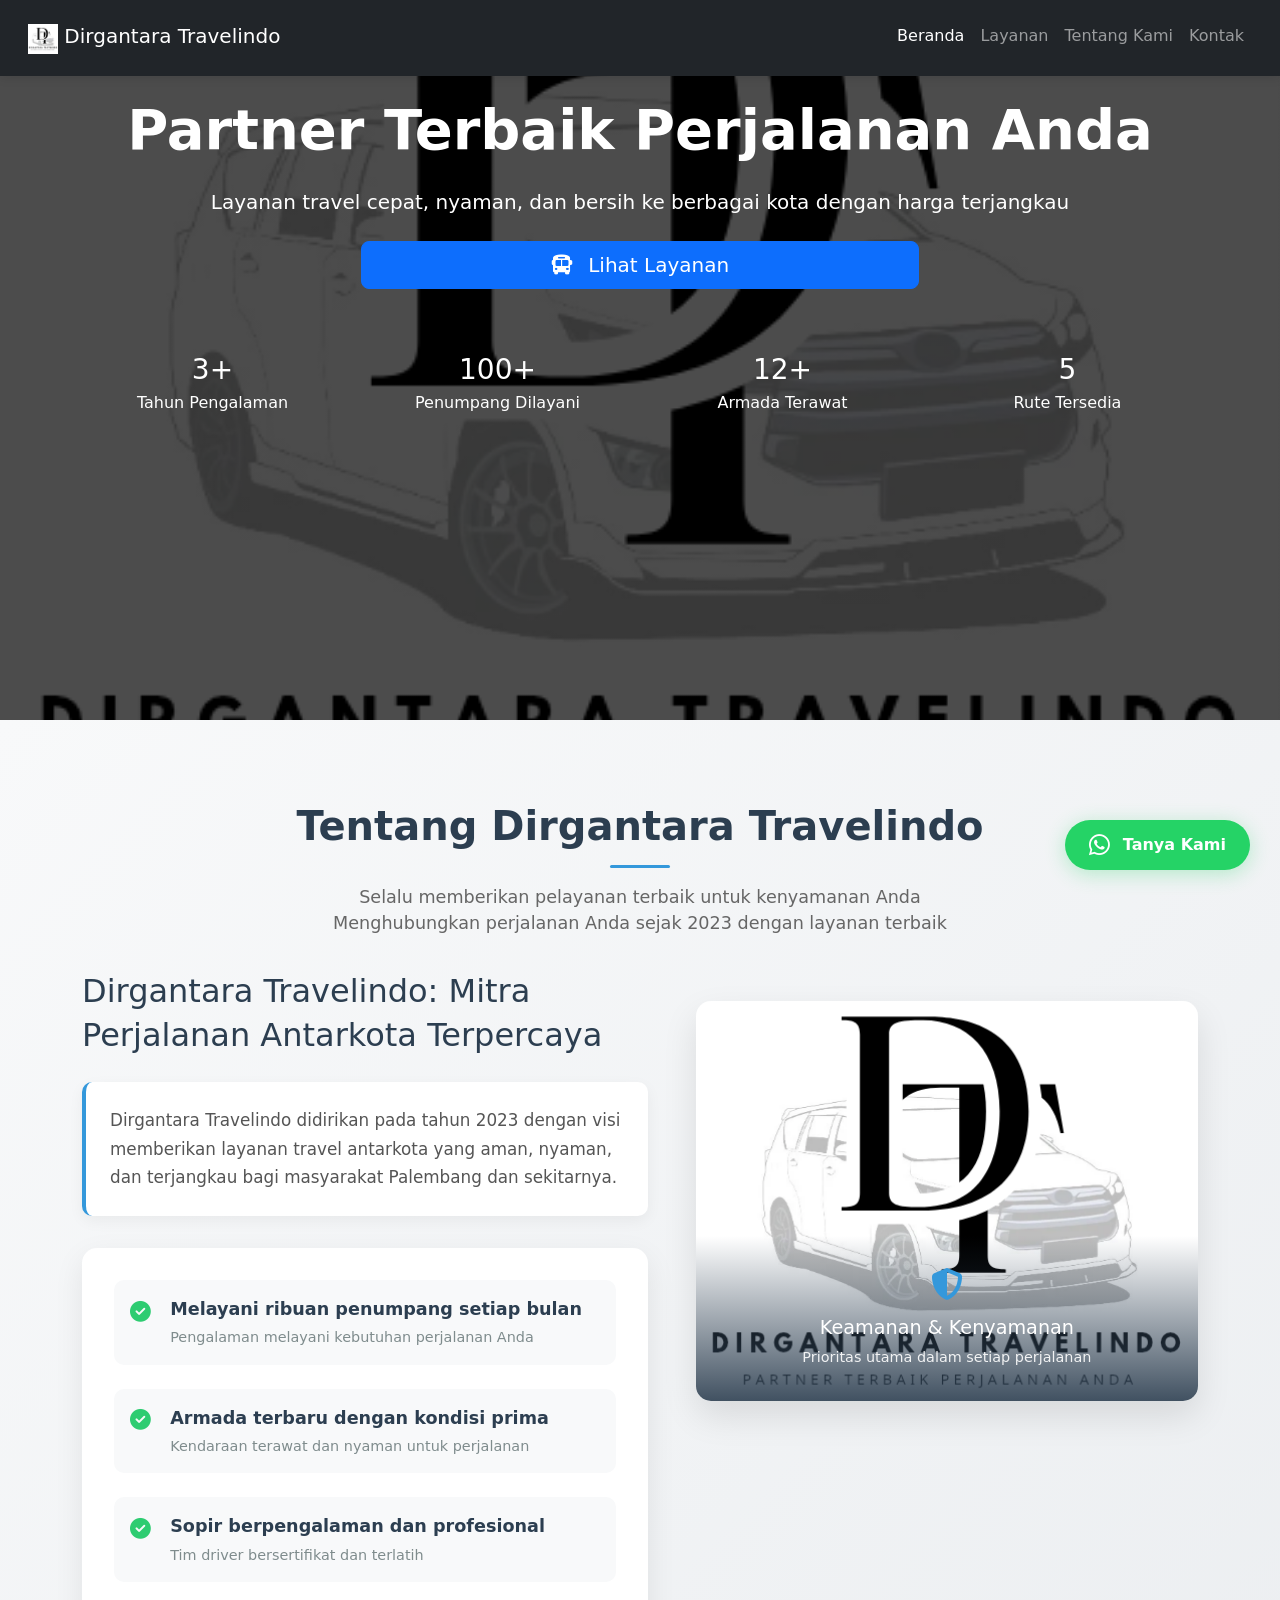
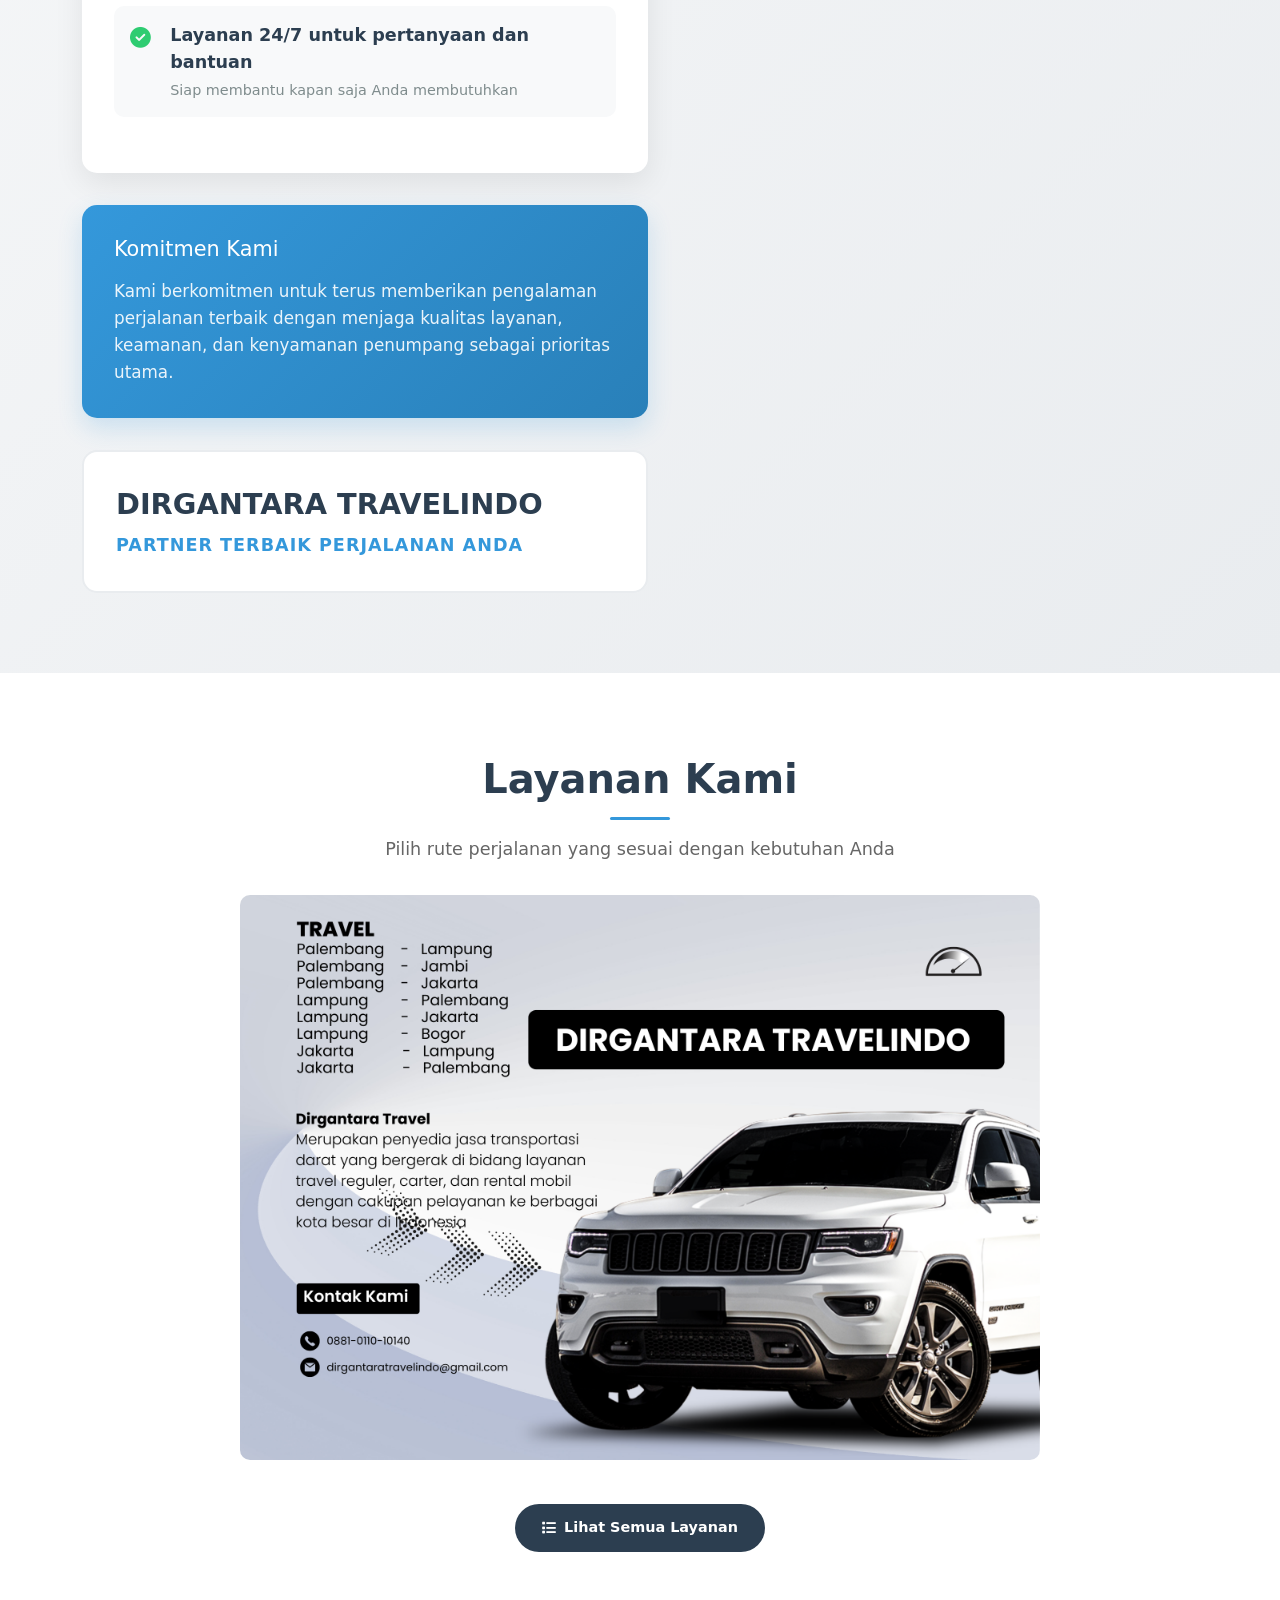
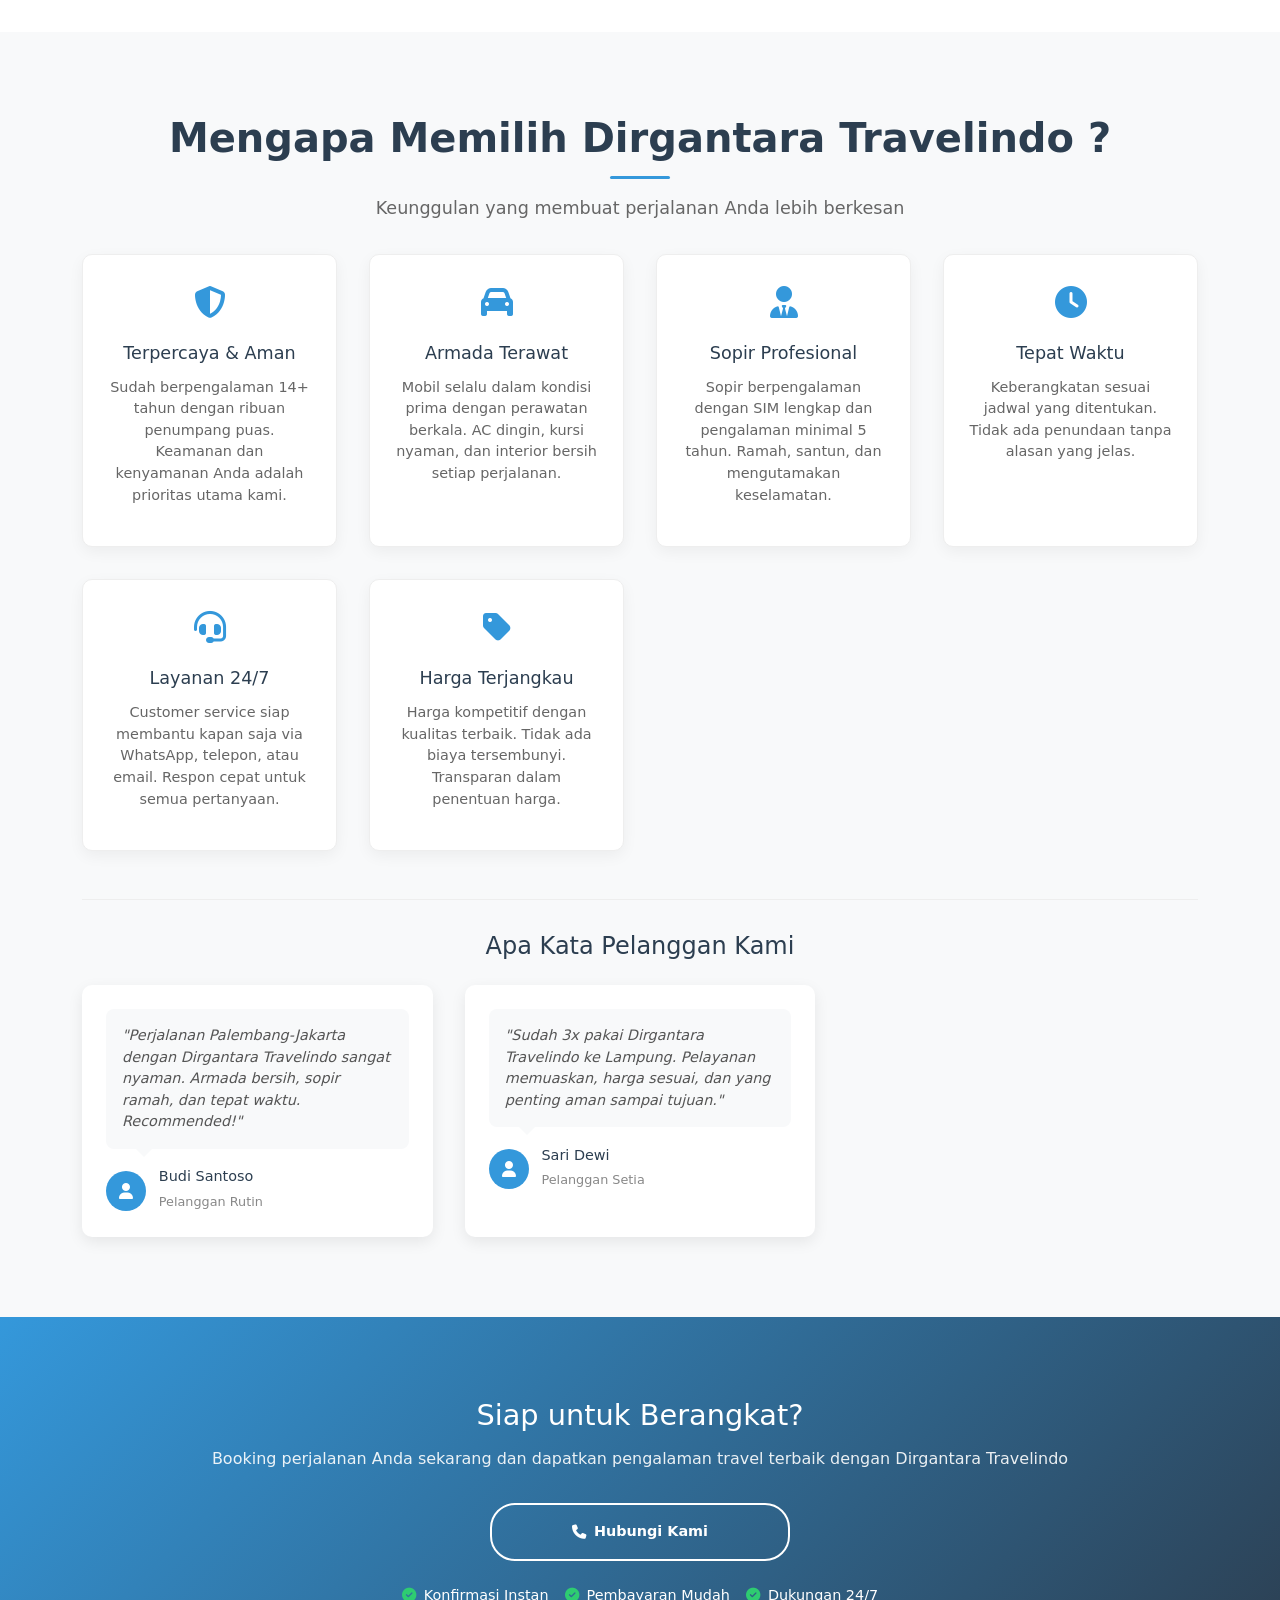
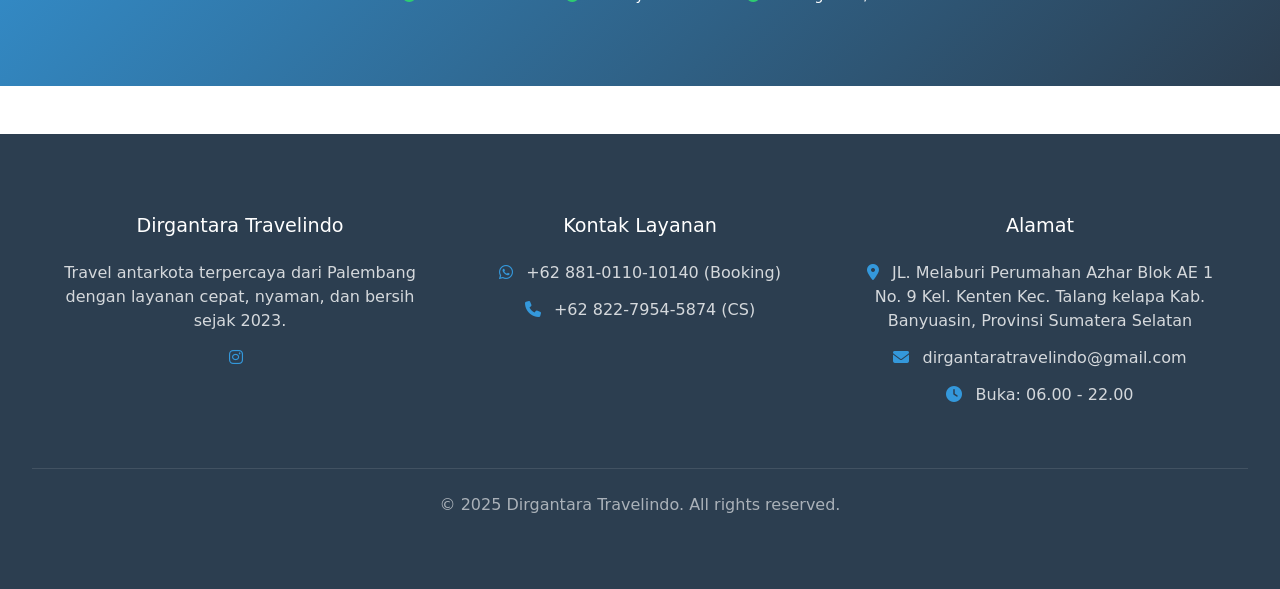
<file: index.html>
<!DOCTYPE html>
<html lang="id">
<head>
    <meta charset="UTF-8">
    <meta name="viewport" content="width=device-width, initial-scale=1.0">
    <title>Dirgantara Travelindo - Travel Antarkota Terpercaya Palembang</title>
    <meta name="description" content="Dirgantara Travelindo: Travel antarkota dari Palembang ke Jakarta, Jambi, Lampung dengan layanan cepat, nyaman, dan bersih. Booking sekarang!">
    <meta name="keywords" content="travel antarkota Palembang, travel Palembang Jakarta, travel Palembang Jambi, travel Palembang Lampung, Dirgantara Travelindo">
    <!-- Open Graph Tags -->
    <meta property="og:title" content="Dirgantara Travelindo - Travel Antarkota Terpercaya Palembang">
    <meta property="og:description" content="Dirgantara Travelindo: Travel antarkota dari Palembang ke Jakarta, Jambi, Lampung dengan layanan cepat, nyaman, dan bersih. Booking sekarang!">
    <meta property="og:image" content="https://dirgantaratravelindo.com/assets/images/DT_logo.png">
    <meta property="og:url" content="https://dirgantaratravelindo.com">
    <meta property="og:type" content="website">
    <meta name="twitter:card" content="summary_large_image">
    
    <link rel="icon" href="assets/images/DT_logo.png" type="image/png">
    <!-- Structured Data -->
    <script type="application/ld+json">
    {
      "@context": "https://schema.org",
      "@type": "TravelAgency",
      "name": "TravelKu",
      "description": "Travel antarkota terpercaya dari Palembang ke berbagai kota di Indonesia",
      "url": "https://dirgantaratravelindo.com",
      "logo": "https://dirgantaratravelindo.com/assets/images/logo.png",
      "address": {
        "@type": "PostalAddress",
        "addressLocality": "Palembang",
        "addressRegion": "Sumatera Selatan",
        "addressCountry": "ID"
      },
      "openingHours": "Mo-Su 06:00-22:00",
      "telephone": "+6281234567890",
      "priceRange": "Rp 200.000 - Rp 750.000"
    }
    </script>
    
    <link rel="stylesheet" href="style.css">
    <link rel="stylesheet" href="style-index.css"> <!-- CSS khusus index -->
    <link rel="stylesheet" href="https://cdnjs.cloudflare.com/ajax/libs/font-awesome/6.4.0/css/all.min.css">
    <!-- Bootstrap 5 CSS -->
    <link href="https://cdn.jsdelivr.net/npm/bootstrap@5.3.3/dist/css/bootstrap.min.css" rel="stylesheet" integrity="sha384-QWTKZyjpPEjISv5WaRU9OFeRpok6YctnYmDr5pNlyT2bRjXh0JMhjY6hW+ALEwIH" crossorigin="anonymous">
</head>
<body>
    <!-- Navigation -->
    <nav class="navbar navbar-expand-lg navbar-dark bg-dark fixed-top p-3">
        <div class="container-fluid ">
            <a class="navbar-brand" href="index.html">
                <img src="assets/images/DT_logo.png" alt="Dirgantara Travelindo" width="30" height="30" class="d-inline-block align-text-top">
                Dirgantara Travelindo
            </a>
            <button class="navbar-toggler" type="button" data-bs-toggle="collapse" data-bs-target="#navbarNav" aria-controls="navbarNav" aria-expanded="false" aria-label="Toggle navigation">
                <span class="navbar-toggler-icon"></span>
            </button>
            <div class="collapse navbar-collapse" id="navbarNav">
                <ul class="navbar-nav ms-auto">
                    <li class="nav-item">
                        <a class="nav-link active" href="index.html">Beranda</a>
                    </li>
                    <li class="nav-item">
                        <a class="nav-link" href="services.html">Layanan</a>
                    </li>
                    <li class="nav-item">
                        <a class="nav-link" href="about.html">Tentang Kami</a>
                    </li>
                    <li class="nav-item">
                        <a class="nav-link" href="contact.html">Kontak</a>
                    </li>
                </ul>
            </div>
        </div>
    </nav>

    <!-- Hero Section -->
    <section class="bg-dark text-white py-5 pt-5" style="background: linear-gradient(rgba(0, 0, 0, 0.7), rgba(0, 0, 0, 0.7)), url('assets/images/DT_logo.png'); background-size: cover; background-position: center; min-height: 80vh;">
        <div class="container text-center pt-5">
            <h1 class="display-4 fw-bold mb-4">Partner Terbaik Perjalanan Anda</h1>
            <p class="lead mb-4">Layanan travel cepat, nyaman, dan bersih ke berbagai kota dengan harga terjangkau</p>
            <div class="d-flex justify-content-center gap-3 ">
                <a href="#services" class="btn btn-primary btn-lg col-sm-2 col-md-6">
                    <i class="fas fa-bus me-2"></i> Lihat Layanan
                </a>
            </div>
        </div>
        <div class="container mt-5">
            <div class="row g-4">
                <div class="col-md-3 col-6">
                    <div class="text-center p-3">
                        <div class="h3 mb-1">3+</div>
                        <div>Tahun Pengalaman</div>
                    </div>
                </div>
                <div class="col-md-3 col-6">
                    <div class="text-center p-3">
                        <div class="h3 mb-1">100+</div>
                        <div>Penumpang Dilayani</div>
                    </div>
                </div>
                <div class="col-md-3 col-6">
                    <div class="text-center p-3">
                        <div class="h3 mb-1">12+</div>
                        <div>Armada Terawat</div>
                    </div>
                </div>
                <div class="col-md-3 col-6">
                    <div class="text-center p-3">
                        <div class="h3 mb-1">5</div>
                        <div>Rute Tersedia</div>
                    </div>
                </div>
            </div>
        </div>
    </section>

    <!-- Tentang Kami Section dengan class khusus -->
    <!-- <section class="index-about-section" id="about">
        <div class="container">
            <div class="index-section-header">
                <h2>Tentang Dirgantara Travelindo</h2>
                <div class="index-underline"></div>
                <p class="index-section-subtitle">Menghubungkan perjalanan Anda sejak 2023 dengan layanan terbaik</p>
            </div>
            
            <div class="index-about-content">
                <div class="index-about-text">
                    <h3>Dirgantara Travelindo: Mitra Perjalanan Antarkota Terpercaya</h3>
                    <p>Dirgantara Travelindo didirikan pada tahun 2023 dengan visi memberikan layanan travel antarkota yang aman, nyaman, dan terjangkau bagi masyarakat Palembang dan sekitarnya.</p>
                    
                    <div class="index-about-points">
                        <div class="index-point">
                            <i class="fas fa-check-circle"></i>
                            <span>Melayani ribuan penumpang setiap bulan</span>
                        </div>
                        <div class="index-point">
                            <i class="fas fa-check-circle"></i>
                            <span>Armada terbaru dengan kondisi prima</span>
                        </div>
                        <div class="index-point">
                            <i class="fas fa-check-circle"></i>
                            <span>Sopir berpengalaman dan profesional</span>
                        </div>
                        <div class="index-point">
                            <i class="fas fa-check-circle"></i>
                            <span>Layanan 24/7 untuk pertanyaan dan bantuan</span>
                        </div>
                    </div>
                    
                    <p>Kami berkomitmen untuk terus memberikan pengalaman perjalanan terbaik dengan menjaga kualitas layanan, keamanan, dan kenyamanan penumpang sebagai prioritas utama.</p>
                    
                    <a href="about.html" class="index-learn-more-btn">
                        <i class="fas fa-info-circle"></i> Pelajari Lebih Lanjut
                    </a>
                </div>
                
                <div class="index-about-image">
                    <img src="assets/images/DT_logo.png" alt="Armada TravelKu" loading="lazy">
                    <div class="index-image-overlay">
                        <div class="index-overlay-content">
                            <i class="fas fa-users"></i>
                            <h4>Komitmen Kami</h4>
                            <p>Selalu memberikan pelayanan terbaik untuk kenyamanan Anda</p>
                        </div>
                    </div>
                </div>
            </div>
        </div>
    </section> -->

    <section class="index-about-section" id="about">
        <div class="container">
            <div class="index-section-header">
                <h2>Tentang Dirgantara Travelindo</h2>
                <div class="index-underline"></div>
                <p class="index-section-subtitle">Selalu memberikan pelayanan terbaik untuk kenyamanan Anda<br>
                Menghubungkan perjalanan Anda sejak 2023 dengan layanan terbaik</p>
            </div>
            
            <div class="index-about-content">
                <div class="index-about-text">
                    <h3>Dirgantara Travelindo: Mitra Perjalanan Antarkota Terpercaya</h3>
                    <p>Dirgantara Travelindo didirikan pada tahun 2023 dengan visi memberikan layanan travel antarkota yang aman, nyaman, dan terjangkau bagi masyarakat Palembang dan sekitarnya.</p>
                    
                    <div class="index-about-points">
                        <div class="index-point">
                            <i class="fas fa-check-circle"></i>
                            <div class="point-content">
                                <strong>Melayani ribuan penumpang setiap bulan</strong>
                                <p class="point-desc">Pengalaman melayani kebutuhan perjalanan Anda</p>
                            </div>
                        </div>
                        <div class="index-point">
                            <i class="fas fa-check-circle"></i>
                            <div class="point-content">
                                <strong>Armada terbaru dengan kondisi prima</strong>
                                <p class="point-desc">Kendaraan terawat dan nyaman untuk perjalanan</p>
                            </div>
                        </div>
                        <div class="index-point">
                            <i class="fas fa-check-circle"></i>
                            <div class="point-content">
                                <strong>Sopir berpengalaman dan profesional</strong>
                                <p class="point-desc">Tim driver bersertifikat dan terlatih</p>
                            </div>
                        </div>
                        <div class="index-point">
                            <i class="fas fa-check-circle"></i>
                            <div class="point-content">
                                <strong>Layanan 24/7 untuk pertanyaan dan bantuan</strong>
                                <p class="point-desc">Siap membantu kapan saja Anda membutuhkan</p>
                            </div>
                        </div>
                    </div>
                    
                    <div class="commitment-box">
                        <h4>Komitmen Kami</h4>
                        <p>Kami berkomitmen untuk terus memberikan pengalaman perjalanan terbaik dengan menjaga kualitas layanan, keamanan, dan kenyamanan penumpang sebagai prioritas utama.</p>
                    </div>
                    
                    <div class="brand-tagline">
                        <h3>DIRGANTARA TRAVELINDO</h3>
                        <p>PARTNER TERBAIK PERJALANAN ANDA</p>
                    </div>
                </div>
                
                <div class="index-about-image">
                    <img src="assets/images/DT_logo.png" alt="Dirgantara Travelindo" loading="lazy">
                    <div class="index-image-overlay">
                        <div class="index-overlay-content">
                            <i class="fas fa-shield-alt"></i>
                            <h4>Keamanan & Kenyamanan</h4>
                            <p>Prioritas utama dalam setiap perjalanan</p>
                        </div>
                    </div>
                </div>
            </div>
        </div>
    </section>

    <section class="index-services-section" id="services">
        <div class="container">
            <div class="index-section-header">
                <h2>Layanan Kami</h2>
                <div class="index-underline"></div>
                <p class="index-section-subtitle">Pilih rute perjalanan yang sesuai dengan kebutuhan Anda</p>
            </div>
            <div class="index-view-all-services">
                <img src="assets/images/DT_Banner.png" alt="" width="800" height="auto" style="
                    max-width: 100%;
                    height: auto;
                    display: block;
                    border-radius: 10px;
                    margin: 0 auto 20px;
                    width: 100%;
                    max-width: 800px;
                "  loading="lazy"> <br>
                <a href="services.html" class="index-view-all-btn">
                    <i class="fas fa-list"></i> Lihat Semua Layanan
                </a>
            </div>
        </div>
    </section>
    <!-- <section class="index-services-section" id="services">
        <div class="container">
            <div class="index-section-header">
                <h2>Layanan Kami</h2>
                <div class="index-underline"></div>
                <p class="index-section-subtitle">Pilih rute perjalanan yang sesuai dengan kebutuhan Anda</p>
            </div>
            
            <div class="index-services-grid" id="serviceBlock">

                
                <div class="index-service-card">
                    <div class="index-service-icon">
                        <i class="fas fa-city"></i>
                    </div>
                    <h3>Palembang - Jakarta</h3>
                    <div class="index-service-features">
                        <span><i class="fas fa-bolt"></i> Cepat</span>
                        <span><i class="fas fa-couch"></i> Nyaman</span>
                        <span><i class="fas fa-broom"></i> Bersih</span>
                    </div>
                    <div class="index-service-schedule">
                        <h4>Jadwal Jemput:</h4>
                        <p><i class="fas fa-sun"></i> Pagi: 09.00</p>
                        <p><i class="fas fa-moon"></i> Malam: 19.00</p>
                    </div>
                    <div class="index-service-price">
                        <span class="index-price">Rp 600.000</span>
                        <span class="index-price-note">/penumpang</span>
                    </div>
                    <a href="#" class="index-service-book-btn" onclick="bookService('Palembang - Jakarta', 600000)">
                        <i class="fas fa-calendar-alt"></i> Booking Sekarang
                    </a>
                </div>

               
                <div class="index-service-card">
                    <div class="index-service-icon">
                        <i class="fas fa-tree"></i>
                    </div>
                    <h3>Palembang - Jambi</h3>
                    <div class="index-service-features">
                        <span><i class="fas fa-bolt"></i> Cepat</span>
                        <span><i class="fas fa-couch"></i> Nyaman</span>
                        <span><i class="fas fa-broom"></i> Bersih</span>
                    </div>
                    <div class="index-service-schedule">
                        <h4>Jadwal Jemput:</h4>
                        <p><i class="fas fa-sun"></i> Pagi: 09.00</p>
                        <p><i class="fas fa-moon"></i> Malam: 19.00</p>
                    </div>
                    <div class="index-service-price">
                        <span class="index-price">Rp 200.000</span>
                        <span class="index-price-note">/penumpang</span>
                    </div>
                    <a href="#" class="index-service-book-btn" onclick="bookService('Palembang - Jambi', 200000)">
                        <i class="fas fa-calendar-alt"></i> Booking Sekarang
                    </a>
                </div>

               
                <div class="index-service-card">
                    <div class="index-service-icon">
                        <i class="fas fa-mountain"></i>
                    </div>
                    <h3>Palembang - Lampung</h3>
                    <div class="index-service-features">
                        <span><i class="fas fa-bolt"></i> Cepat</span>
                        <span><i class="fas fa-couch"></i> Nyaman</span>
                        <span><i class="fas fa-broom"></i> Bersih</span>
                    </div>
                    <div class="index-service-schedule">
                        <h4>Jadwal Jemput:</h4>
                        <p><i class="fas fa-sun"></i> Pagi: 09.00</p>
                        <p><i class="fas fa-moon"></i> Malam: 19.00</p>
                    </div>
                    <div class="index-service-price">
                        <span class="index-price">Rp 250.000</span>
                        <span class="index-price-note">/penumpang</span>
                    </div>
                    <a href="#" class="index-service-book-btn" onclick="bookService('Palembang - Lampung', 250000)">
                        <i class="fas fa-calendar-alt"></i> Booking Sekarang
                    </a>
                </div> 

                
                <div class="index-service-card featured">
                    <div class="index-featured-badge">Populer</div>
                    <div class="index-service-icon">
                        <i class="fas fa-umbrella-beach"></i>
                    </div>
                    <h3>Palembang - Bandung</h3>
                    <div class="index-service-features">
                        <span><i class="fas fa-bolt"></i> Cepat</span>
                        <span><i class="fas fa-couch"></i> Nyaman</span>
                        <span><i class="fas fa-broom"></i> Bersih</span>
                    </div>
                    <div class="index-service-schedule">
                        <h4>Jadwal Jemput:</h4>
                        <p><i class="fas fa-sun"></i> Pagi: 08.00</p>
                        <p><i class="fas fa-moon"></i> Malam: 20.00</p>
                    </div>
                    <div class="index-service-price">
                        <span class="index-price">Rp 550.000</span>
                        <span class="index-price-note">/penumpang</span>
                    </div>
                    <a href="#" type="button" class="index-service-book-btn" onclick="bookService('Palembang - Bandung', 550000)">
                        <i class="fas fa-calendar-alt"></i> Booking Sekarang
                    </a>
                </div> 
            </div>
            
            <div class="index-view-all-services">
                <a href="services.html" class="index-view-all-btn">
                    <i class="fas fa-list"></i> Lihat Semua Layanan
                </a>
            </div>
        </div>
    </section> -->

    <!-- Why Choose Us Section dengan class khusus -->
    <section class="index-why-choose-section">
        <div class="container">
            <div class="index-section-header">
                <h2>Mengapa Memilih Dirgantara Travelindo ?</h2>
                <div class="index-underline"></div>
                <p class="index-section-subtitle">Keunggulan yang membuat perjalanan Anda lebih berkesan</p>
            </div>
            
            <div class="index-reasons-grid">
                <div class="index-reason-card">
                    <div class="index-reason-icon">
                        <i class="fas fa-shield-alt"></i>
                    </div>
                    <h3>Terpercaya & Aman</h3>
                    <p>Sudah berpengalaman 14+ tahun dengan ribuan penumpang puas. Keamanan dan kenyamanan Anda adalah prioritas utama kami.</p>
                </div>
                
                <div class="index-reason-card">
                    <div class="index-reason-icon">
                        <i class="fas fa-car"></i>
                    </div>
                    <h3>Armada Terawat</h3>
                    <p>Mobil selalu dalam kondisi prima dengan perawatan berkala. AC dingin, kursi nyaman, dan interior bersih setiap perjalanan.</p>
                </div>
                
                <div class="index-reason-card">
                    <div class="index-reason-icon">
                        <i class="fas fa-user-tie"></i>
                    </div>
                    <h3>Sopir Profesional</h3>
                    <p>Sopir berpengalaman dengan SIM lengkap dan pengalaman minimal 5 tahun. Ramah, santun, dan mengutamakan keselamatan.</p>
                </div>
                
                <div class="index-reason-card">
                    <div class="index-reason-icon">
                        <i class="fas fa-clock"></i>
                    </div>
                    <h3>Tepat Waktu</h3>
                    <p>Keberangkatan sesuai jadwal yang ditentukan. Tidak ada penundaan tanpa alasan yang jelas.</p>
                </div>
                
                <div class="index-reason-card">
                    <div class="index-reason-icon">
                        <i class="fas fa-headset"></i>
                    </div>
                    <h3>Layanan 24/7</h3>
                    <p>Customer service siap membantu kapan saja via WhatsApp, telepon, atau email. Respon cepat untuk semua pertanyaan.</p>
                </div>
                
                <div class="index-reason-card">
                    <div class="index-reason-icon">
                        <i class="fas fa-tag"></i>
                    </div>
                    <h3>Harga Terjangkau</h3>
                    <p>Harga kompetitif dengan kualitas terbaik. Tidak ada biaya tersembunyi. Transparan dalam penentuan harga.</p>
                </div>
            </div>
            
            <div class="index-testimonial-section">
                <h3>Apa Kata Pelanggan Kami</h3>
                <div class="index-testimonials">
                    <div class="index-testimonial">
                        <div class="index-testimonial-content">
                            <p>"Perjalanan Palembang-Jakarta dengan Dirgantara Travelindo sangat nyaman. Armada bersih, sopir ramah, dan tepat waktu. Recommended!"</p>
                        </div>
                        <div class="index-testimonial-author">
                            <div class="index-author-avatar">
                                <i class="fas fa-user"></i>
                            </div>
                            <div class="index-author-info">
                                <h4>Budi Santoso</h4>
                                <span>Pelanggan Rutin</span>
                            </div>
                        </div>
                    </div>
                    
                    <div class="index-testimonial">
                        <div class="index-testimonial-content">
                            <p>"Sudah 3x pakai Dirgantara Travelindo ke Lampung. Pelayanan memuaskan, harga sesuai, dan yang penting aman sampai tujuan."</p>
                        </div>
                        <div class="index-testimonial-author">
                            <div class="index-author-avatar">
                                <i class="fas fa-user"></i>
                            </div>
                            <div class="index-author-info">
                                <h4>Sari Dewi</h4>
                                <span>Pelanggan Setia</span>
                            </div>
                        </div>
                    </div>
                </div>
            </div>
        </div>
    </section>

    <!-- Booking CTA Section dengan class khusus -->
    <section class="index-booking-cta-section">
        <div class="container">
            <div class="index-cta-content">
                <h2>Siap untuk Berangkat?</h2>
                <p>Booking perjalanan Anda sekarang dan dapatkan pengalaman travel terbaik dengan Dirgantara Travelindo</p>
                <div class="index-cta-buttons">
                    <!-- <a href="booking.html" class="index-cta-button primary">
                        <i class="fab fa-whatsapp"></i> Booking via WhatsApp
                    </a> -->
                    <a href="contact.html" class="index-cta-button secondary">
                        <i class="fas fa-phone"></i> Hubungi Kami
                    </a>
                </div>
                <div class="index-cta-features">
                    <div class="index-feature">
                        <i class="fas fa-check-circle"></i>
                        <span>Konfirmasi Instan</span>
                    </div>
                    <div class="index-feature">
                        <i class="fas fa-check-circle"></i>
                        <span>Pembayaran Mudah</span>
                    </div>
                    <div class="index-feature">
                        <i class="fas fa-check-circle"></i>
                        <span>Dukungan 24/7</span>
                    </div>
                </div>
            </div>
        </div>
    </section>

    <!-- Footer (tetap pakai style.css) -->
    <footer>
        <div class="footer-content">
            <div class="footer-section">
                <h4>Dirgantara Travelindo</h4>
                <p>Travel antarkota terpercaya dari Palembang dengan layanan cepat, nyaman, dan bersih sejak 2023.</p>
                <div class="footer-social">
                    <a href="https://www.instagram.com/dirgantara_travel/"><i class="fab fa-instagram"></i></a>
                    <!-- <a href="#"><i class="fab fa-instagram"></i></a>
                    <a href="#"><i class="fab fa-whatsapp"></i></a>
                    <a href="#"><i class="fab fa-twitter"></i></a> -->
                </div>
            </div>
            
            <div class="footer-section">
                <h4>Kontak Layanan</h4>
                <p><i class="fab fa-whatsapp"></i> +62 881-0110-10140 (Booking)</p>
                <p><i class="fas fa-phone"></i> +62 822-7954-5874 (CS)</p>
                <!-- <p><i class="fas fa-envelope"></i> dirgantaratravelindo@gmail.com</p> -->
            </div>
            
            <div class="footer-section">
                <h4>Alamat</h4>
                <p><i class="fas fa-map-marker-alt"></i>  JL. Melaburi Perumahan Azhar Blok AE 1 No. 9 Kel. Kenten Kec. Talang kelapa Kab. Banyuasin, Provinsi Sumatera Selatan</p>
                <p><i class="fas fa-envelope"></i> dirgantaratravelindo@gmail.com</p>
                <p><i class="fas fa-clock"></i> Buka: 06.00 - 22.00</p>
            </div>
        </div>
        <div class="footer-bottom">
            <p>&copy; 2025 Dirgantara Travelindo. All rights reserved. </a></p>
        </div>
    </footer>

    <!-- WhatsApp Float Button -->
    <a href="https://wa.me/62881011010140?text=Halo%20Dirgantara%20Travelindo,%20saya%20ingin%20bertanya%20tentang%20layanan%20travel" 
       class="whatsapp-float" target="_blank">
       <i class="fab fa-whatsapp"></i>
       <span>Tanya Kami</span>
    </a>

    <script src="script.js"></script>
    <script src="index.js"></script>
    <script src="services.js"></script>
    <!-- Bootstrap 5 JS -->
    <script src="https://cdn.jsdelivr.net/npm/bootstrap@5.3.3/dist/js/bootstrap.bundle.min.js" integrity="sha384-YvpcrYf0tY3lHB60NNkmXc5s9fDVZLESaAA55NDzOxhy9GkcIdslK1eN7N6jIeHz" crossorigin="anonymous"></script>
    
</body>
</html>
</file>
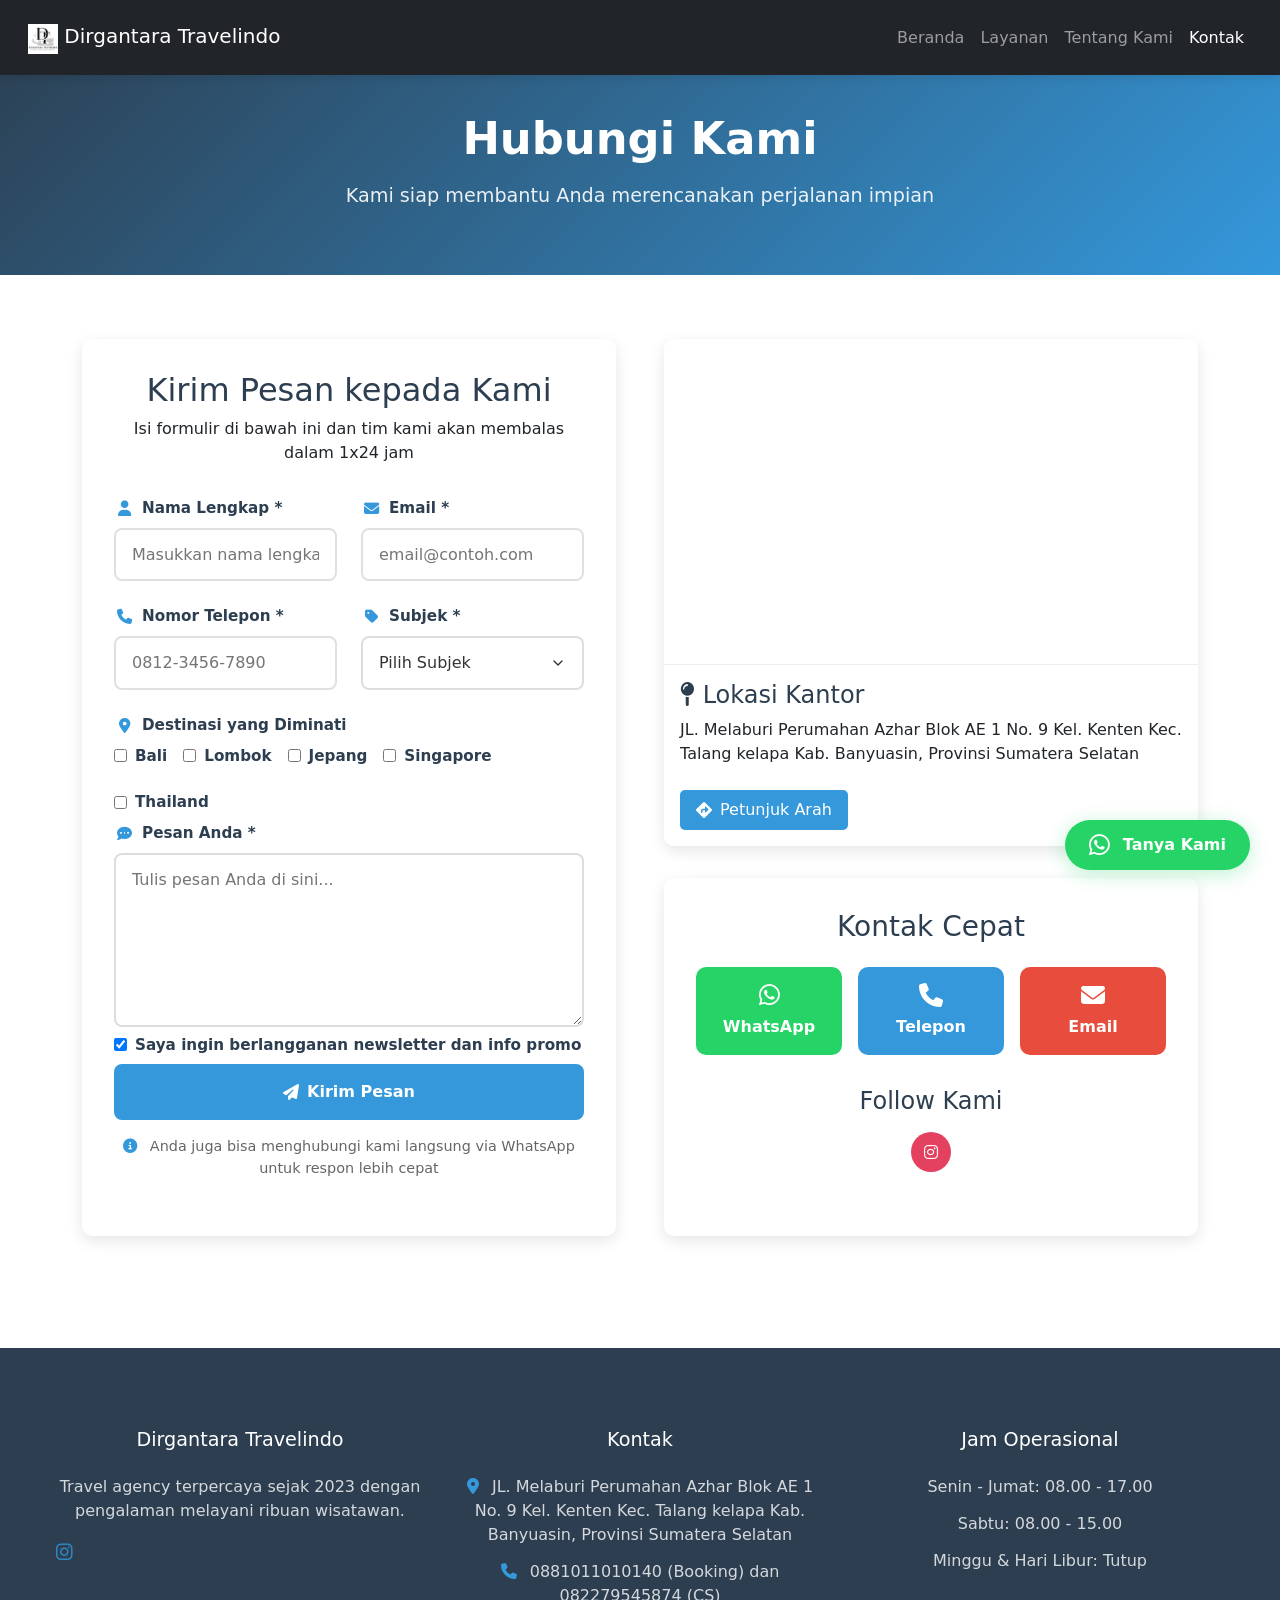
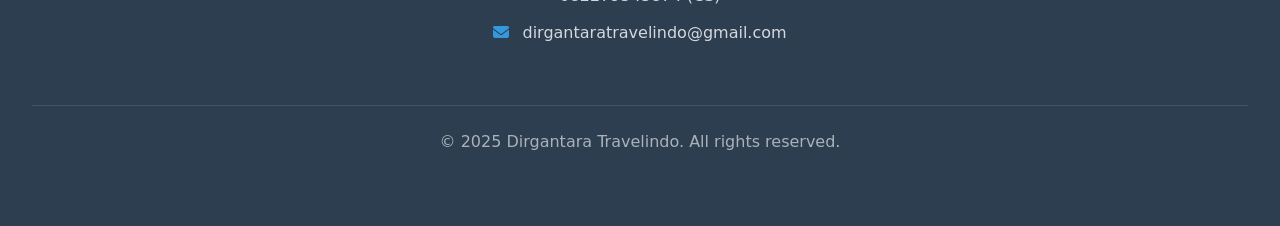
<file: contact.html>
<!DOCTYPE html>
<html lang="id">
<head>
    <meta charset="UTF-8">
    <meta name="viewport" content="width=device-width, initial-scale=1.0">
    <title>Kontak Dirgantara Travelindo | Hubungi Kami untuk Info & Booking</title>
    <link rel="icon" href="assets/images/DT_logo.png" type="image/png">
    <meta name="description" content="Hubungi Dirgantara Travelindo untuk informasi paket wisata, booking, atau pertanyaan lainnya. Customer service kami siap membantu Anda 24/7.">
    <meta name="keywords" content="kontak Dirgantara Travelindo, customer service travel, booking wisata, alamat travel agency">
    <!-- Open Graph Tags -->
    <meta property="og:title" content="Kontak Dirgantara Travelindo | Hubungi Kami untuk Info & Booking">
    <meta property="og:description" content="Hubungi Dirgantara Travelindo untuk informasi paket wisata, booking, atau pertanyaan lainnya. Customer service kami siap membantu Anda 24/7.">
    <meta property="og:image" content="https://dirgantaratravelindo.com/assets/images/DT_logo.png">
    <meta property="og:url" content="https://dirgantaratravelindo.com/contact.html">
    <meta property="og:type" content="website">
    <meta name="twitter:card" content="summary_large_image">
    
    <!-- Structured Data for Contact Page -->
    <script type="application/ld+json">
    {
      "@context": "https://schema.org",
      "@type": "ContactPage",
      "name": "Kontak Dirgantara Travelindo",
      "description": "Halaman kontak untuk informasi dan booking paket wisata",
      "url": "https://dirgantaratravelindo.com/contact.html",
      "mainEntity": {
        "@type": "Organization",
        "name": "Dirgantara Travelindo",
        "address": {
          "@type": "PostalAddress",
          "streetAddress": "Jl. Sudirman No. 123",
          "addressLocality": "Jakarta",
          "addressRegion": "DKI Jakarta",
          "postalCode": "10220",
          "addressCountry": "ID"
        },
        "contactPoint": [
          {
            "@type": "ContactPoint",
            "telephone": "+62-812-3456-7890",
            "contactType": "customer service",
            "availableLanguage": ["Indonesian", "English"],
            "hoursAvailable": {
              "@type": "OpeningHoursSpecification",
              "dayOfWeek": ["Monday", "Tuesday", "Wednesday", "Thursday", "Friday", "Saturday"],
              "opens": "08:00",
              "closes": "17:00"
            }
          },
          {
            "@type": "ContactPoint",
            "telephone": "+62-813-4567-8901",
            "contactType": "sales",
            "hoursAvailable": {
              "@type": "OpeningHoursSpecification",
              "dayOfWeek": ["Monday", "Tuesday", "Wednesday", "Thursday", "Friday"],
              "opens": "09:00",
              "closes": "16:00"
            }
          }
        ],
        "email": "dirgantaratravelindo@gmail.com",
        "sameAs": [
          "https://facebook.com/travelku.id",
          "https://instagram.com/travelku.id"
        ]
      }
    }
    </script>
    
    <link rel="stylesheet" href="style.css">
    <link rel="stylesheet" href="https://cdnjs.cloudflare.com/ajax/libs/font-awesome/6.4.0/css/all.min.css">
    <!-- Bootstrap 5 CSS -->
    <link href="https://cdn.jsdelivr.net/npm/bootstrap@5.3.3/dist/css/bootstrap.min.css" rel="stylesheet" integrity="sha384-QWTKZyjpPEjISv5WaRU9OFeRpok6YctnYmDr5pNlyT2bRjXh0JMhjY6hW+ALEwIH" crossorigin="anonymous">
</head>
<body>
    <!-- Navigation -->
    <nav class="navbar navbar-expand-lg navbar-dark bg-dark fixed-top p-3">
        <div class="container-fluid">
            <a class="navbar-brand" href="index.html">
                <img src="assets/images/DT_logo.png" alt="Dirgantara Travelindo" width="30" height="30" class="d-inline-block align-text-top">
                Dirgantara Travelindo
            </a>
            <button class="navbar-toggler" type="button" data-bs-toggle="collapse" data-bs-target="#navbarNav" aria-controls="navbarNav" aria-expanded="false" aria-label="Toggle navigation">
                <span class="navbar-toggler-icon"></span>
            </button>
            <div class="collapse navbar-collapse" id="navbarNav">
                <ul class="navbar-nav ms-auto">
                    <li class="nav-item">
                        <a class="nav-link" href="index.html">Beranda</a>
                    </li>
                    <li class="nav-item">
                        <a class="nav-link" href="services.html">Layanan</a>
                    </li>
                    <li class="nav-item">
                        <a class="nav-link" href="about.html">Tentang Kami</a>
                    </li>
                    <li class="nav-item">
                        <a class="nav-link active" href="contact.html">Kontak</a>
                    </li>
                </ul>
            </div>
        </div>
    </nav>

    <!-- Hero Section -->
    <section class="services-hero">
        <div class="container pt-5">
            <h1>Hubungi Kami</h1>
            <p class="subtitle">Kami siap membantu Anda merencanakan perjalanan impian</p>
        </div>
    </section>

    <!-- Contact Info Section -->
    <!-- <section class="contact-info-section">
        <div class="container">
            <div class="info-grid">
                <div class="info-card">
                    <div class="info-icon">
                        <i class="fas fa-map-marker-alt"></i>
                    </div>
                    <h3>Alamat Kantor</h3>
                    <p>Jl. Sudirman No. 123, RT.1/RW.1</p>
                    <p>Kelurahan Senayan, Kecamatan Kebayoran Baru</p>
                    <p>Jakarta Selatan, DKI Jakarta 12190</p>
                    <a href="https://maps.google.com/?q=Jl.+Sudirman+No.+123,+Jakarta" 
                       target="_blank" class="map-link">
                        <i class="fas fa-directions"></i> Buka di Google Maps
                    </a>
                </div>
                
                <div class="info-card">
                    <div class="info-icon">
                        <i class="fas fa-phone-alt"></i>
                    </div>
                    <h3>Telepon & WhatsApp</h3>
                    <p><strong>Customer Service:</strong></p>
                    <a href="tel:+6281234567890" class="phone-link">0881011010140 (Booking) dan 082279545874 (CS)</a>
                    <p><strong>Sales & Marketing:</strong></p>
                    <a href="tel:+6281345678901" class="phone-link">+62 813-4567-8901</a>
                    <p><strong>Emergency (24/7):</strong></p>
                    <a href="tel:+6281456789012" class="phone-link">+62 814-5678-9012</a>
                </div>
                
                <div class="info-card">
                    <div class="info-icon">
                        <i class="fas fa-envelope"></i>
                    </div>
                    <h3>Email & Social Media</h3>
                    <p><strong>Informasi Umum:</strong></p>
                    <a href="mailto:dirgantaratravelindo@gmail.com" class="email-link">dirgantaratravelindo@gmail.com</a>
                    <p><strong>Booking & Reservasi:</strong></p>
                    <a href="mailto:booking@dirgantaratravelindo.com" class="email-link">booking@dirgantaratravelindo.com</a>
                    <p><strong>Kerjasama:</strong></p>
                    <a href="mailto:partnership@dirgantaratravelindo.com" class="email-link">partnership@dirgantaratravelindo.com</a>
                </div>
                
                <div class="info-card">
                    <div class="info-icon">
                        <i class="fas fa-clock"></i>
                    </div>
                    <h3>Jam Operasional</h3>
                    <div class="hours-list">
                        <div class="hour-item">
                            <span>Senin - Jumat</span>
                            <span>08.00 - 17.00</span>
                        </div>
                        <div class="hour-item">
                            <span>Sabtu</span>
                            <span>08.00 - 15.00</span>
                        </div>
                        <div class="hour-item">
                            <span>Minggu</span>
                            <span>Libur</span>
                        </div>
                        <div class="hour-item">
                            <span>Hari Libur Nasional</span>
                            <span>Libur</span>
                        </div>
                    </div>
                    <p class="note">* Customer service WhatsApp 24/7</p>
                </div>
            </div>
        </div>
    </section> -->

    <!-- Contact Form & Map Section -->
    <section class="contact-form-section">
        <div class="container">
            <div class="form-map-grid">
                <!-- Contact Form -->
                <div class="contact-form-container">
                    <div class="form-header">
                        <h2>Kirim Pesan kepada Kami</h2>
                        <p>Isi formulir di bawah ini dan tim kami akan membalas dalam 1x24 jam</p>
                    </div>
                    
                    <form id="contactForm" class="contact-form">
                        <div class="form-row">
                            <div class="form-group">
                                <label for="name">
                                    <i class="fas fa-user"></i> Nama Lengkap *
                                </label>
                                <input type="text" id="name" name="name" required 
                                       placeholder="Masukkan nama lengkap">
                            </div>
                            <div class="form-group">
                                <label for="email">
                                    <i class="fas fa-envelope"></i> Email *
                                </label>
                                <input type="email" id="email" name="email" required 
                                       placeholder="email@contoh.com">
                            </div>
                        </div>
                        
                        <div class="form-row">
                            <div class="form-group">
                                <label for="phone">
                                    <i class="fas fa-phone"></i> Nomor Telepon *
                                </label>
                                <input type="tel" id="phone" name="phone" required 
                                       placeholder="0812-3456-7890">
                            </div>
                            <div class="form-group">
                                <label for="subject">
                                    <i class="fas fa-tag"></i> Subjek *
                                </label>
                                <select id="subject" name="subject" required>
                                    <option value="">Pilih Subjek</option>
                                    <option value="booking">Booking / Reservasi</option>
                                    <option value="info">Informasi Paket</option>
                                    <option value="complaint">Keluhan / Komplain</option>
                                    <option value="partnership">Kerjasama Bisnis</option>
                                    <option value="other">Lainnya</option>
                                </select>
                            </div>
                        </div>
                        
                        <div class="form-group">
                            <label for="destination">
                                <i class="fas fa-map-marker-alt"></i> Destinasi yang Diminati
                            </label>
                            <div class="destination-checkboxes">
                                <label class="checkbox-label">
                                    <input type="checkbox" name="destination" value="bali"> Bali
                                </label>
                                <label class="checkbox-label">
                                    <input type="checkbox" name="destination" value="lombok"> Lombok
                                </label>
                                <label class="checkbox-label">
                                    <input type="checkbox" name="destination" value="jepang"> Jepang
                                </label>
                                <label class="checkbox-label">
                                    <input type="checkbox" name="destination" value="singapore"> Singapore
                                </label>
                                <label class="checkbox-label">
                                    <input type="checkbox" name="destination" value="thailand"> Thailand
                                </label>
                            </div>
                        </div>
                        
                        <div class="form-group">
                            <label for="message">
                                <i class="fas fa-comment-dots"></i> Pesan Anda *
                            </label>
                            <textarea id="message" name="message" rows="6" required 
                                      placeholder="Tulis pesan Anda di sini..."></textarea>
                        </div>
                        
                        <div class="form-group">
                            <label class="checkbox-label">
                                <input type="checkbox" name="newsletter" checked>
                                Saya ingin berlangganan newsletter dan info promo
                            </label>
                        </div>
                        
                        <div class="form-footer">
                            <button type="submit" class="submit-btn">
                                <i class="fas fa-paper-plane"></i> Kirim Pesan
                            </button>
                            <p class="form-note">
                                <i class="fas fa-info-circle"></i>
                                Anda juga bisa menghubungi kami langsung via WhatsApp untuk respon lebih cepat
                            </p>
                        </div>
                    </form>
                </div>
                
                <!-- Map & Quick Contact -->
                <div class="map-quick-container">
                    <!-- Google Map -->
                    <div class="map-container">
                        <iframe 
                            src="https://www.google.com/maps/embed?pb=!1m17!1m12!1m3!1d3984.697388241677!2d104.778551!3d-2.903234!2m3!1f0!2f0!3f0!3m2!1i1024!2i768!4f13.1!3m2!1m1!2zMsKwNTQnMTEuNiJTIDEwNMKwNDYnNDIuOCJF!5e0!3m2!1sid!2sid!4v1767921364931!5m2!1sid!2sid" 
                            width="100%" 
                            height="500" 
                            style="border:0;" 
                            allowfullscreen="" 
                            loading="lazy"
                            referrerpolicy="no-referrer-when-downgrade">
                        </iframe>
                        <div class="map-overlay">
                            <div class="map-info">
                                <h4><i class="fas fa-map-pin"></i> Lokasi Kantor</h4>
                                <p>JL. Melaburi Perumahan Azhar Blok AE 1 No. 9 Kel. Kenten Kec. Talang kelapa Kab. Banyuasin, Provinsi Sumatera Selatan</p>
                                <a href="https://maps.app.goo.gl/uySqSgWrLKQNc6sNA" 
                                   target="_blank" class="directions-btn">
                                    <i class="fas fa-directions"></i> Petunjuk Arah
                                </a>
                            </div>
                        </div>
                    </div>
                    
                    <!-- Quick Contact -->
                    <div class="quick-contact">
                        <h3>Kontak Cepat</h3>
                        <div class="quick-buttons">
                            <a href="https://wa.me/62881011010140 ?text=Halo%20TravelKu,%20saya%20ingin%20bertanya%20tentang%20paket%20wisata" 
                               class="quick-btn whatsapp-btn" target="_blank">
                                <i class="fab fa-whatsapp"></i> WhatsApp
                            </a>
                            <a href="tel:+6282279545874 " class="quick-btn phone-btn">
                                <i class="fas fa-phone"></i> Telepon
                            </a>
                            <a href="mailto:dirgantaratravelindo@gmail.com" class="quick-btn email-btn">
                                <i class="fas fa-envelope"></i> Email
                            </a>
                        </div>
                        
                        <div class="social-contact">
                            <h4>Follow Kami</h4>
                            <div class="social-icons">
                                <!-- <a href="#" class="social-icon facebook" target="_blank">
                                    <i class="fab fa-facebook-f"></i>
                                </a> -->
                                <a href="https://www.instagram.com/dirgantara_travel/" class="social-icon instagram" target="_blank">
                                    <i class="fab fa-instagram"></i>
                                </a>
                                <!-- <a href="#" class="social-icon twitter" target="_blank">
                                    <i class="fab fa-twitter"></i>
                                </a>
                                <a href="#" class="social-icon youtube" target="_blank">
                                    <i class="fab fa-youtube"></i>
                                </a>
                                <a href="#" class="social-icon tiktok" target="_blank">
                                    <i class="fab fa-tiktok"></i>
                                </a> -->
                            </div>
                        </div>
                        
                        <!-- FAQ Quick Links -->
                        <!-- <div class="faq-links">
                            <h4>Pertanyaan Umum</h4>
                            <ul>
                                <li><a href="faq.html#pembayaran">Cara Pembayaran</a></li>
                                <li><a href="faq.html#cancellation">Kebijakan Pembatalan</a></li>
                                <li><a href="faq.html#visa">Persyaratan Visa</a></li>
                                <li><a href="faq.html#insurance">Asuransi Perjalanan</a></li>
                            </ul>
                        </div> -->
                    </div>
                </div>
            </div>
        </div>
    </section>

    <!-- FAQ Section -->
    <!-- <section class="faq-section">
        <div class="container">
            <div class="section-header">
                <h2>Pertanyaan yang Sering Diajukan</h2>
                <div class="underline"></div>
            </div>
            
            <div class="faq-container">
                <div class="faq-item">
                    <div class="faq-question">
                        <h3>Berapa lama waktu respon untuk pertanyaan via form kontak?</h3>
                        <i class="fas fa-chevron-down"></i>
                    </div>
                    <div class="faq-answer">
                        <p>Kami akan membalas pesan Anda maksimal dalam 1x24 jam pada hari kerja. Untuk respon lebih cepat, silakan hubungi kami via WhatsApp.</p>
                    </div>
                </div>
                
                <div class="faq-item">
                    <div class="faq-question">
                        <h3>Apakah bisa konsultasi via telepon atau WhatsApp?</h3>
                        <i class="fas fa-chevron-down"></i>
                    </div>
                    <div class="faq-answer">
                        <p>Tentu! Anda bisa menghubungi customer service kami via telepon di 0812-3456-7890 atau WhatsApp di nomor yang sama. Tim kami siap membantu 24/7 via WhatsApp.</p>
                    </div>
                </div>
                
                <div class="faq-item">
                    <div class="faq-question">
                        <h3>Apakah ada biaya konsultasi?</h3>
                        <i class="fas fa-chevron-down"></i>
                    </div>
                    <div class="faq-answer">
                        <p>Tidak ada biaya konsultasi. Kami dengan senang hati akan membantu Anda merencanakan perjalanan tanpa biaya apapun hingga Anda memutuskan untuk booking.</p>
                    </div>
                </div>
                
                <div class="faq-item">
                    <div class="faq-question">
                        <h3>Bisa datang langsung ke kantor untuk konsultasi?</h3>
                        <i class="fas fa-chevron-down"></i>
                    </div>
                    <div class="faq-answer">
                        <p>Ya, Anda bisa datang langsung ke kantor kami di jam operasional. Untuk kenyamanan, kami sarankan membuat janji terlebih dahulu via telepon atau WhatsApp.</p>
                    </div>
                </div>
            </div>
            
            <div class="faq-cta">
                <p>Masih ada pertanyaan? <a href="faq.html">Lihat FAQ lengkap</a> atau <a href="https://wa.me/6281234567890">hubungi kami via WhatsApp</a></p>
            </div>
        </div>
    </section> -->

    <!-- Footer -->
    <footer>
        <div class="footer-content">
            <div class="footer-section">
                <h4>Dirgantara Travelindo</h4>
                <p>Travel agency terpercaya sejak 2023 dengan pengalaman melayani ribuan wisatawan.</p>
                <div class="social-links">
                    <!-- <a href="#"><i class="fab fa-facebook"></i></a> -->
                    <a href="https://www.instagram.com/dirgantara_travel/"><i class="fab fa-instagram"></i></a>
                    <!-- <a href="#"><i class="fab fa-twitter"></i></a>
                    <a href="#"><i class="fab fa-youtube"></i></a> -->
                </div>
            </div>
            
            <div class="footer-section">
                <h4>Kontak</h4>
                <p><i class="fas fa-map-marker-alt"></i> JL. Melaburi Perumahan Azhar Blok AE 1 No. 9 Kel. Kenten Kec. Talang kelapa Kab. Banyuasin, Provinsi Sumatera Selatan</p>
                <p><i class="fas fa-phone"></i> 0881011010140 (Booking) dan 082279545874 (CS)</p>
                <p><i class="fas fa-envelope"></i> dirgantaratravelindo@gmail.com</p>
            </div>
            
            <div class="footer-section">
                <h4>Jam Operasional</h4>
                <p>Senin - Jumat: 08.00 - 17.00</p>
                <p>Sabtu: 08.00 - 15.00</p>
                <p>Minggu & Hari Libur: Tutup</p>
            </div>
        </div>
        <div class="footer-bottom">
            <p>&copy; 2025 Dirgantara Travelindo. All rights reserved.</a></p>
        </div>
    </footer>

    <!-- WhatsApp Button -->
    <a href="https://wa.me/62881011010140?text=Halo%20Dirgantara%20Travelindo,%20saya%20ingin%20bertanya%20tentang%20paket%20wisata" 
         class="whatsapp-float" target="_blank">
        <i class="fab fa-whatsapp"></i>
        <span>Tanya Kami</span>
    </a>

    <script src="script.js"></script>
    <!-- <script src="contact.js"></script> -->
    <!-- Bootstrap 5 JS -->
    <script src="https://cdn.jsdelivr.net/npm/bootstrap@5.3.3/dist/js/bootstrap.bundle.min.js" integrity="sha384-YvpcrYf0tY3lHB60NNkmXc5s9fDVZLESaAA55NDzOxhy9GkcIdslK1eN7N6jIeHz" crossorigin="anonymous"></script>
</body>
</html>
</file>
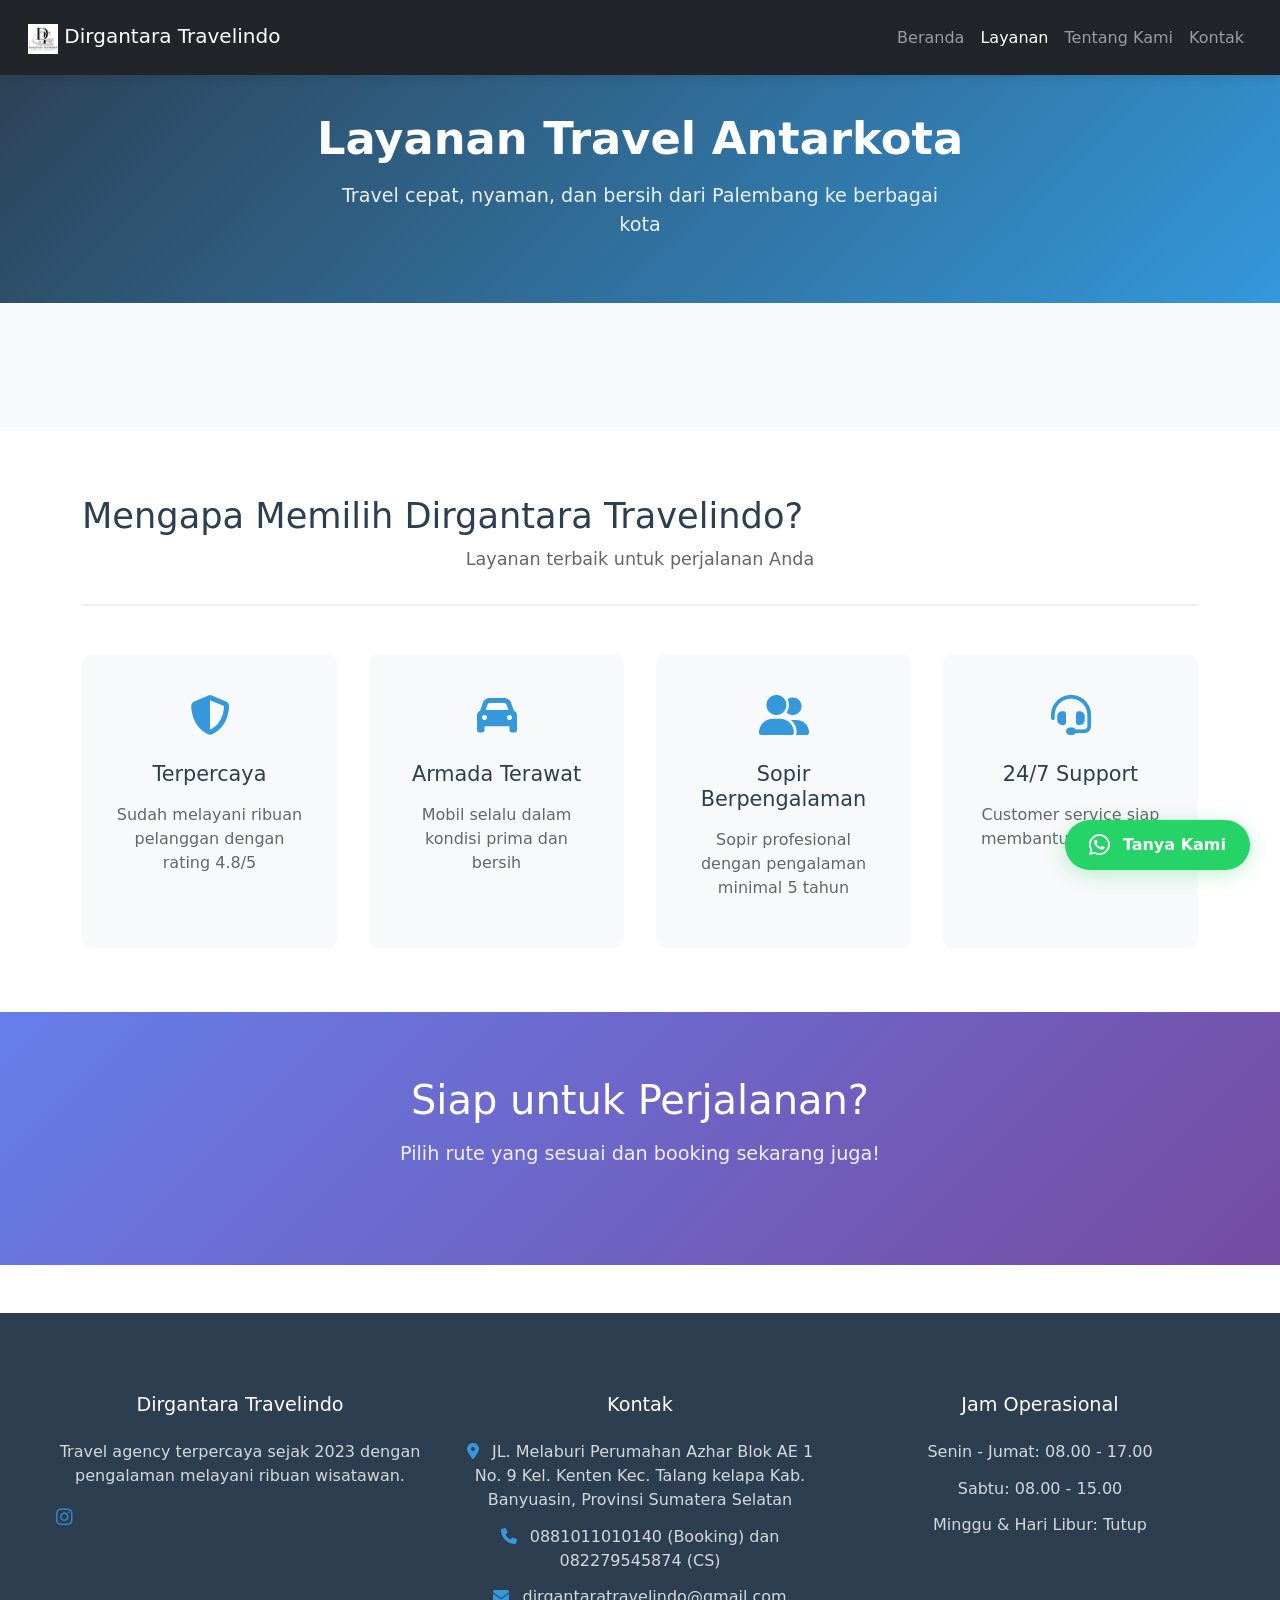
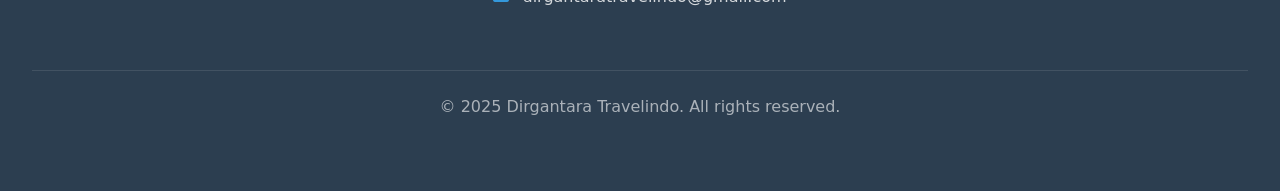
<file: services.html>
<!DOCTYPE html>
<html lang="id">
<head>
    <meta charset="UTF-8">
    <meta name="viewport" content="width=device-width, initial-scale=1.0">
    <link rel="icon" href="assets/images/DT_logo.png" type="image/png">
    <title>Layanan Travel Antarkota - Dirgantara Travelindo</title>
    <meta name="description" content="Travel Palembang ke Jakarta, Jambi, Lampung. Layanan cepat, nyaman, bersih dengan harga terjangkau.">
    <meta name="keywords" content="travel palembang jakarta, travel palembang jambi, travel palembang lampung, travel antarkota, travel murah">
    <!-- Open Graph Tags -->
    <meta property="og:title" content="Layanan Travel Antarkota - Dirgantara Travelindo">
    <meta property="og:description" content="Travel Palembang ke Jakarta, Jambi, Lampung. Layanan cepat, nyaman, bersih dengan harga terjangkau.">
    <meta property="og:image" content="https://dirgantaratravelindo.com/assets/images/DT_logo.png">
    <meta property="og:url" content="https://dirgantaratravelindo.com/services.html">
    <meta property="og:type" content="website">
    <meta name="twitter:card" content="summary_large_image">
    
    <!-- Structured Data for Travel Services -->
    <script type="application/ld+json">
    {
      "@context": "https://schema.org",
      "@type": "ItemList",
      "name": "Layanan Travel Antarkota TravelKu",
      "description": "Travel dari Palembang ke berbagai kota dengan layanan cepat, nyaman, dan bersih",
      "itemListElement": [
        {
          "@type": "TouristAttraction",
          "name": "Travel Palembang - Jakarta",
          "description": "Travel cepat, nyaman, dan bersih dari Palembang ke Jakarta",
          "offers": {
            "@type": "Offer",
            "price": "600000",
            "priceCurrency": "IDR"
          }
        },
        {
          "@type": "TouristAttraction",
          "name": "Travel Palembang - Jambi",
          "description": "Travel cepat, nyaman, dan bersih dari Palembang ke Jambi",
          "offers": {
            "@type": "Offer",
            "price": "200000",
            "priceCurrency": "IDR"
          }
        },
        {
          "@type": "TouristAttraction",
          "name": "Travel Palembang - Lampung",
          "description": "Travel cepat, nyaman, dan bersih dari Palembang ke Lampung",
          "offers": {
            "@type": "Offer",
            "price": "250000",
            "priceCurrency": "IDR"
          }
        }
      ]
    }
    </script>
    
    <link rel="stylesheet" href="style.css">
    <link rel="stylesheet" href="https://cdnjs.cloudflare.com/ajax/libs/font-awesome/6.4.0/css/all.min.css">
    <!-- Bootstrap 5 CSS -->
    <link href="https://cdn.jsdelivr.net/npm/bootstrap@5.3.3/dist/css/bootstrap.min.css" rel="stylesheet" integrity="sha384-QWTKZyjpPEjISv5WaRU9OFeRpok6YctnYmDr5pNlyT2bRjXh0JMhjY6hW+ALEwIH" crossorigin="anonymous">
</head>
<body>
    <!-- Navigation -->
    <nav class="navbar navbar-expand-lg navbar-dark bg-dark fixed-top p-3">
        <div class="container-fluid">
            <a class="navbar-brand" href="index.html">
                <img src="assets/images/DT_logo.png" alt="Dirgantara Travelindo" width="30" height="30" class="d-inline-block align-text-top">
                Dirgantara Travelindo
            </a>
            <button class="navbar-toggler" type="button" data-bs-toggle="collapse" data-bs-target="#navbarNav" aria-controls="navbarNav" aria-expanded="false" aria-label="Toggle navigation">
                <span class="navbar-toggler-icon"></span>
            </button>
            <div class="collapse navbar-collapse" id="navbarNav">
                <ul class="navbar-nav ms-auto">
                    <li class="nav-item">
                        <a class="nav-link" href="index.html">Beranda</a>
                    </li>
                    <li class="nav-item">
                        <a class="nav-link active" href="services.html">Layanan</a>
                    </li>
                    <li class="nav-item">
                        <a class="nav-link" href="about.html">Tentang Kami</a>
                    </li>
                    <li class="nav-item">
                        <a class="nav-link" href="contact.html">Kontak</a>
                    </li>
                </ul>
            </div>
        </div>
    </nav>

    <!-- Services Hero -->
    <section class="services-hero">
        <div class="container pt-5">
            <h1>Layanan Travel Antarkota</h1>
            <p class="subtitle">Travel cepat, nyaman, dan bersih dari Palembang ke berbagai kota</p>
        </div>
    </section>

    <!-- Services Grid -->
    <section class="services-grid-section">
        <div class="container" >
            <div class="services-grid" id="serviceBlock">
                <!-- Service 1: Palembang - Jakarta -->
                <!-- <div class="service-card">
                    <div class="service-header">
                        <h2>Travel Palembang - Jakarta</h2>
                        <div class="service-features">
                            <span class="feature-tag">
                                <i class="fas fa-bolt"></i> Cepat
                            </span>
                            <span class="feature-tag">
                                <i class="fas fa-couch"></i> Nyaman
                            </span>
                            <span class="feature-tag">
                                <i class="fas fa-broom"></i> Bersih
                            </span>
                        </div>
                    </div>
                    
                    <div class="service-schedule">
                        <h3><i class="fas fa-clock"></i> Jadwal Jemput</h3>
                        <div class="schedule-list">
                            <div class="schedule-item">
                                <div class="schedule-time">Jam 09:00</div>
                                <div class="schedule-label">Jadwal Pagi (mulai penjemputan)</div>
                            </div>
                            <div class="schedule-item">
                                <div class="schedule-time">Jam 19:00</div>
                                <div class="schedule-label">Jadwal Malam (mulai penjemputan)</div>
                            </div>
                        </div>
                    </div>
                    
                    <div class="service-footer">
                        <div class="service-price">
                            <div class="price-label">Mulai dari</div>
                            <div class="price-amount">Rp 600.000</div>
                        </div>
                        <button class="book-btn" onclick="bookService('Palembang - Jakarta', 600000)">
                            Booking Sekarang
                        </button>
                    </div>
                    
                    <div class="service-rating">
                        <div class="stars">
                            <i class="fas fa-star"></i>
                            <i class="fas fa-star"></i>
                            <i class="fas fa-star"></i>
                            <i class="fas fa-star"></i>
                            <i class="fas fa-star-half-alt"></i>
                        </div>
                        <span class="rating-text">4.5/5 (128 review)</span>
                    </div>
                </div> -->

                <!-- Service 2: Palembang - Jambi -->
                <!-- <div class="service-card">
                    <div class="service-header">
                        <h2>Travel Palembang - Jambi</h2>
                        <div class="service-features">
                            <span class="feature-tag">
                                <i class="fas fa-bolt"></i> Cepat
                            </span>
                            <span class="feature-tag">
                                <i class="fas fa-couch"></i> Nyaman
                            </span>
                            <span class="feature-tag">
                                <i class="fas fa-broom"></i> Bersih
                            </span>
                        </div>
                    </div>
                    
                    <div class="service-schedule">
                        <h3><i class="fas fa-clock"></i> Jadwal Jemput</h3>
                        <div class="schedule-list">
                            <div class="schedule-item">
                                <div class="schedule-time">Jam 09:00</div>
                                <div class="schedule-label">Jadwal Pagi (mulai penjemputan)</div>
                            </div>
                            <div class="schedule-item">
                                <div class="schedule-time">Jam 19:00</div>
                                <div class="schedule-label">Jadwal Malam (mulai penjemputan)</div>
                            </div>
                        </div>
                    </div>
                    
                    <div class="service-footer">
                        <div class="service-price">
                            <div class="price-label">Mulai dari</div>
                            <div class="price-amount">Rp 200.000</div>
                        </div>
                        <button class="book-btn" onclick="bookService('Palembang - Jambi', 200000)">
                            Booking Sekarang
                        </button>
                    </div>
                    
                    <div class="service-rating">
                        <div class="stars">
                            <i class="fas fa-star"></i>
                            <i class="fas fa-star"></i>
                            <i class="fas fa-star"></i>
                            <i class="fas fa-star"></i>
                            <i class="far fa-star"></i>
                        </div>
                        <span class="rating-text">4.0/5 (96 review)</span>
                    </div>
                </div> -->

                <!-- Service 3: Palembang - Lampung -->
                <!-- <div class="service-card">
                    <div class="service-header">
                        <h2>Travel Palembang - Lampung</h2>
                        <div class="service-features">
                            <span class="feature-tag">
                                <i class="fas fa-bolt"></i> Cepat
                            </span>
                            <span class="feature-tag">
                                <i class="fas fa-couch"></i> Nyaman
                            </span>
                            <span class="feature-tag">
                                <i class="fas fa-broom"></i> Bersih
                            </span>
                        </div>
                    </div>
                    
                    <div class="service-schedule">
                        <h3><i class="fas fa-clock"></i> Jadwal Jemput</h3>
                        <div class="schedule-list">
                            <div class="schedule-item">
                                <div class="schedule-time">Jam 09:00</div>
                                <div class="schedule-label">Jadwal Pagi (mulai penjemputan)</div>
                            </div>
                            <div class="schedule-item">
                                <div class="schedule-time">Jam 19:00</div>
                                <div class="schedule-label">Jadwal Malam (mulai penjemputan)</div>
                            </div>
                        </div>
                    </div>
                    
                    <div class="service-footer">
                        <div class="service-price">
                            <div class="price-label">Mulai dari</div>
                            <div class="price-amount">Rp 250.000</div>
                        </div>
                        <button class="book-btn" onclick="bookService('Palembang - Lampung', 250000)">
                            Booking Sekarang
                        </button>
                    </div>
                    
                    <div class="service-rating">
                        <div class="stars">
                            <i class="fas fa-star"></i>
                            <i class="fas fa-star"></i>
                            <i class="fas fa-star"></i>
                            <i class="fas fa-star"></i>
                            <i class="fas fa-star"></i>
                        </div>
                        <span class="rating-text">5.0/5 (154 review)</span>
                    </div>
                </div> -->

                <!-- Service 4: Palembang - Bandung (Tambahan) -->
                <!-- <div class="service-card">
                    <div class="service-header">
                        <h2>Travel Palembang - Bandung</h2>
                        <div class="service-features">
                            <span class="feature-tag">
                                <i class="fas fa-bolt"></i> Cepat
                            </span>
                            <span class="feature-tag">
                                <i class="fas fa-couch"></i> Nyaman
                            </span>
                            <span class="feature-tag">
                                <i class="fas fa-broom"></i> Bersih
                            </span>
                        </div>
                    </div>
                    
                    <div class="service-schedule">
                        <h3><i class="fas fa-clock"></i> Jadwal Jemput</h3>
                        <div class="schedule-list">
                            <div class="schedule-item">
                                <div class="schedule-time">Jam 08:00</div>
                                <div class="schedule-label">Jadwal Pagi (mulai penjemputan)</div>
                            </div>
                            <div class="schedule-item">
                                <div class="schedule-time">Jam 20:00</div>
                                <div class="schedule-label">Jadwal Malam (mulai penjemputan)</div>
                            </div>
                        </div>
                    </div>
                    
                    <div class="service-footer">
                        <div class="service-price">
                            <div class="price-label">Mulai dari</div>
                            <div class="price-amount">Rp 550.000</div>
                        </div>
                        <button class="book-btn" onclick="bookService('Palembang - Bandung', 550000)">
                            Booking Sekarang
                        </button>
                    </div>
                    
                    <div class="service-rating">
                        <div class="stars">
                            <i class="fas fa-star"></i>
                            <i class="fas fa-star"></i>
                            <i class="fas fa-star"></i>
                            <i class="fas fa-star"></i>
                            <i class="fas fa-star-half-alt"></i>
                        </div>
                        <span class="rating-text">4.5/5 (87 review)</span>
                    </div>
                </div> -->

                <!-- Service 5: Palembang - Medan (Tambahan) -->
                <!-- <div class="service-card">
                    <div class="service-header">
                        <h2>Travel Palembang - Medan</h2>
                        <div class="service-features">
                            <span class="feature-tag">
                                <i class="fas fa-bolt"></i> Cepat
                            </span>
                            <span class="feature-tag">
                                <i class="fas fa-couch"></i> Nyaman
                            </span>
                            <span class="feature-tag">
                                <i class="fas fa-broom"></i> Bersih
                            </span>
                        </div>
                    </div>
                    
                    <div class="service-schedule">
                        <h3><i class="fas fa-clock"></i> Jadwal Jemput</h3>
                        <div class="schedule-list">
                            <div class="schedule-item">
                                <div class="schedule-time">Jam 10:00</div>
                                <div class="schedule-label">Jadwal Pagi (mulai penjemputan)</div>
                            </div>
                            <div class="schedule-item">
                                <div class="schedule-time">Jam 22:00</div>
                                <div class="schedule-label">Jadwal Malam (mulai penjemputan)</div>
                            </div>
                        </div>
                    </div>
                    
                    <div class="service-footer">
                        <div class="service-price">
                            <div class="price-label">Mulai dari</div>
                            <div class="price-amount">Rp 750.000</div>
                        </div>
                        <button class="book-btn" onclick="bookService('Palembang - Medan', 750000)">
                            Booking Sekarang
                        </button>
                    </div>
                    
                    <div class="service-rating">
                        <div class="stars">
                            <i class="fas fa-star"></i>
                            <i class="fas fa-star"></i>
                            <i class="fas fa-star"></i>
                            <i class="fas fa-star"></i>
                            <i class="far fa-star"></i>
                        </div>
                        <span class="rating-text">4.0/5 (63 review)</span>
                    </div>
                </div> -->

                <!-- Service 6: Palembang - Padang (Tambahan) -->
                <!-- <div class="service-card">
                    <div class="service-header">
                        <h2>Travel Palembang - Padang</h2>
                        <div class="service-features">
                            <span class="feature-tag">
                                <i class="fas fa-bolt"></i> Cepat
                            </span>
                            <span class="feature-tag">
                                <i class="fas fa-couch"></i> Nyaman
                            </span>
                            <span class="feature-tag">
                                <i class="fas fa-broom"></i> Bersih
                            </span>
                        </div>
                    </div>
                    
                    <div class="service-schedule">
                        <h3><i class="fas fa-clock"></i> Jadwal Jemput</h3>
                        <div class="schedule-list">
                            <div class="schedule-item">
                                <div class="schedule-time">Jam 07:00</div>
                                <div class="schedule-label">Jadwal Pagi (mulai penjemputan)</div>
                            </div>
                            <div class="schedule-item">
                                <div class="schedule-time">Jam 17:00</div>
                                <div class="schedule-label">Jadwal Sore (mulai penjemputan)</div>
                            </div>
                        </div>
                    </div>
                    
                    <div class="service-footer">
                        <div class="service-price">
                            <div class="price-label">Mulai dari</div>
                            <div class="price-amount">Rp 300.000</div>
                        </div>
                        <button class="book-btn" onclick="bookService('Palembang - Padang', 300000)">
                            Booking Sekarang
                        </button>
                    </div>
                    
                    <div class="service-rating">
                        <div class="stars">
                            <i class="fas fa-star"></i>
                            <i class="fas fa-star"></i>
                            <i class="fas fa-star"></i>
                            <i class="fas fa-star"></i>
                            <i class="fas fa-star-half-alt"></i>
                        </div>
                        <span class="rating-text">4.5/5 (72 review)</span>
                    </div>
                </div> -->
            </div>
        </div>
    </section>

    <!-- Features Section -->
    <section class="features-section">
        <div class="container">
            <div class="section-header">
                <h2>Mengapa Memilih Dirgantara Travelindo?</h2>
                <p>Layanan terbaik untuk perjalanan Anda</p>
            </div>
            
            <div class="features-grid">
                <div class="feature-item">
                    <div class="feature-icon">
                        <i class="fas fa-shield-alt"></i>
                    </div>
                    <h3>Terpercaya</h3>
                    <p>Sudah melayani ribuan pelanggan dengan rating 4.8/5</p>
                </div>
                
                <div class="feature-item">
                    <div class="feature-icon">
                        <i class="fas fa-car"></i>
                    </div>
                    <h3>Armada Terawat</h3>
                    <p>Mobil selalu dalam kondisi prima dan bersih</p>
                </div>
                
                <div class="feature-item">
                    <div class="feature-icon">
                        <i class="fas fa-user-friends"></i>
                    </div>
                    <h3>Sopir Berpengalaman</h3>
                    <p>Sopir profesional dengan pengalaman minimal 5 tahun</p>
                </div>
                
                <div class="feature-item">
                    <div class="feature-icon">
                        <i class="fas fa-headset"></i>
                    </div>
                    <h3>24/7 Support</h3>
                    <p>Customer service siap membantu kapan saja</p>
                </div>
            </div>
        </div>
    </section>

    <!-- Booking CTA -->
    <section class="booking-cta">
        <div class="container">
            <h2>Siap untuk Perjalanan?</h2>
            <p>Pilih rute yang sesuai dan booking sekarang juga!</p>
            <!-- <a href="booking.html" class="cta-button">
                <i class="fas fa-calendar-check"></i> Booking Sekarang
            </a> -->
        </div>
    </section>

    <!-- Footer -->
    <footer>
        <div class="footer-content">
            <div class="footer-section">
                <h4>Dirgantara Travelindo</h4>
                <p>Travel agency terpercaya sejak 2023 dengan pengalaman melayani ribuan wisatawan.</p>
                <div class="social-links">
                    <a href="https://www.instagram.com/dirgantara_travel/"><i class="fab fa-instagram"></i></a>
                    <!-- <a href="#"><i class="fab fa-facebook"></i></a> -->
                    <!-- <a href="#"><i class="fab fa-twitter"></i></a>
                    <a href="#"><i class="fab fa-youtube"></i></a> -->
                </div>
            </div>
            
            <div class="footer-section">
                <h4>Kontak</h4>
                <p><i class="fas fa-map-marker-alt"></i> JL. Melaburi Perumahan Azhar Blok AE 1 No. 9 Kel. Kenten Kec. Talang kelapa Kab. Banyuasin, Provinsi Sumatera Selatan</p>
                <p><i class="fas fa-phone"></i> 0881011010140 (Booking) dan 082279545874 (CS)</p>
                <p><i class="fas fa-envelope"></i> dirgantaratravelindo@gmail.com</p>
            </div>
            
            <div class="footer-section">
                <h4>Jam Operasional</h4>
                <p>Senin - Jumat: 08.00 - 17.00</p>
                <p>Sabtu: 08.00 - 15.00</p>
                <p>Minggu & Hari Libur: Tutup</p>
            </div>
        </div>
        <div class="footer-bottom">
            <p>&copy; 2025 Dirgantara Travelindo. All rights reserved.</p>
        </div>
    </footer>

    <!-- WhatsApp Float Button -->
    <a href="https://wa.me/62881011010140?text=Halo%20Dirgantara%20Travelindo,%20saya%20ingin%20bertanya%20tentang%20paket%20wisata" 
         class="whatsapp-float" target="_blank">
        <i class="fab fa-whatsapp"></i>
         <span>Tanya Kami</span>
    </a>

    <script src="script.js"></script>
    <script src="services.js"></script>
    <script>
        document.addEventListener('DOMContentLoaded', function() {
            // Initialize any services-related functionality if needed
            loadServices();
        });
    </script>
    <!-- Bootstrap 5 JS -->
    <script src="https://cdn.jsdelivr.net/npm/bootstrap@5.3.3/dist/js/bootstrap.bundle.min.js" integrity="sha384-YvpcrYf0tY3lHB60NNkmXc5s9fDVZLESaAA55NDzOxhy9GkcIdslK1eN7N6jIeHz" crossorigin="anonymous"></script>
</body>
</html>
</file>
<file: style-index.css>
/* ====================
   INDEX PAGE STYLES ONLY - MOBILE FIX
   ==================== */

/* Reset untuk index hero agar tidak bentrok */
.index-hero {
    background: linear-gradient(rgba(0, 0, 0, 0.7), rgba(0, 0, 0, 0.7)), 
                url('assets/images/DT_logo.png');
    background-size: cover;
    background-position: center;
    background-attachment: scroll; /* Ubah dari fixed untuk mobile */
    color: white;
    text-align: center;
    padding: 5rem 1rem 3rem; /* Kurangi padding untuk mobile */
    position: relative;
    margin-top: 0;
    min-height: 80vh; /* Pastikan tinggi cukup di mobile */
}

.index-hero-content {
    max-width: 800px;
    margin: 0 auto 2rem; /* Kurangi margin bottom */
}

.index-hero h1 {
    font-size: 2rem; /* Ukuran lebih kecil untuk mobile */
    margin-bottom: 1rem;
    font-weight: 700;
    line-height: 1.3;
    padding: 0 0.5rem;
}

.index-hero .tagline {
    font-size: 1rem; /* Ukuran lebih kecil */
    opacity: 0.9;
    margin-bottom: 2rem;
    line-height: 1.5;
    padding: 0 0.5rem;
}

.index-hero-buttons {
    display: flex;
    flex-direction: column; /* Tombol vertikal di mobile */
    gap: 0.8rem;
    justify-content: center;
    align-items: center;
    margin-top: 1.5rem;
    width: 100%;
}

.index-cta-button {
    display: inline-flex;
    align-items: center;
    justify-content: center;
    gap: 0.5rem;
    padding: 0.8rem 1.5rem; /* Padding lebih kecil */
    background: #3498db;
    color: white;
    text-decoration: none;
    border-radius: 25px;
    font-weight: 600;
    transition: all 0.3s;
    border: none;
    cursor: pointer;
    font-size: 0.9rem;
    width: 90%; /* Lebar tombol 90% di mobile */
    max-width: 300px;
}

.index-cta-button.secondary {
    background: transparent;
    border: 2px solid white;
}

.index-cta-button:hover {
    transform: translateY(-3px);
    box-shadow: 0 10px 20px rgba(0, 0, 0, 0.2);
}

.index-cta-button.secondary:hover {
    background: rgba(255, 255, 255, 0.1);
}

/* Hero Stats - mobile optimasi */
.index-hero-stats {
    display: grid;
    grid-template-columns: repeat(2, 1fr); /* 2 kolom di mobile */
    gap: 1rem; /* Gap lebih kecil */
    max-width: 80%;
    margin: 2rem auto 0;
    padding: 1rem;
    background: rgba(255, 255, 255, 0.1);
    backdrop-filter: blur(10px);
    border-radius: 10px;
    border: 1px solid rgba(255, 255, 255, 0.2);
}

.index-stat {
    text-align: center;
    padding: 0.8rem;
}

.index-stat-number {
    font-size: 1.8rem; /* Lebih kecil di mobile */
    font-weight: 700;
    margin-bottom: 0.3rem;
    color: #3498db;
}

.index-stat-label {
    font-size: 0.8rem;
    opacity: 0.9;
    line-height: 1.2;
}

/* About Section - mobile optimasi */
/* ====================
   ABOUT SECTION FIX
   ==================== */

.index-about-section {
    padding: 4rem 1rem;
    background: linear-gradient(135deg, #f8f9fa 0%, #e9ecef 100%);
}

.container {
    max-width: 1200px;
    margin: 0 auto;
    padding: 0 1rem;
}

.index-section-header {
    text-align: center;
    margin-bottom: 3rem;
}

.index-section-header h2 {
    color: #2c3e50;
    font-size: 2.5rem;
    margin-bottom: 1rem;
    font-weight: 700;
}

.index-underline {
    width: 80px;
    height: 4px;
    background: #3498db;
    margin: 0 auto 1.5rem;
    border-radius: 2px;
}

.index-section-subtitle {
    color: #7f8c8d;
    font-size: 1.1rem;
    line-height: 1.6;
    max-width: 800px;
    margin: 0 auto;
}

/* Layout untuk Desktop - Side by Side */
.index-about-content {
    display: flex;
    flex-direction: column;
    gap: 3rem;
}

@media (min-width: 992px) {
    .index-about-content {
        flex-direction: row;
        align-items: flex-start;
        gap: 4rem;
    }
    
    .index-about-text {
        flex: 1;
    }
    
    .index-about-image {
        flex: 0 0 45%;
        margin-top: 0;
    }
}

/* Tablet Layout */
@media (min-width: 768px) and (max-width: 991px) {
    .index-about-content {
        flex-direction: row;
        gap: 3rem;
    }
    
    .index-about-text {
        flex: 1;
    }
    
    .index-about-image {
        flex: 0 0 45%;
    }
}

/* Konten Teks */
.index-about-text h3 {
    color: #2c3e50;
    font-size: 1.8rem;
    margin-bottom: 1.5rem;
    line-height: 1.4;
}

@media (min-width: 768px) {
    .index-about-text h3 {
        font-size: 2rem;
    }
}

.index-about-text > p {
    color: #555;
    line-height: 1.7;
    margin-bottom: 2rem;
    font-size: 1.05rem;
    background: white;
    padding: 1.5rem;
    border-radius: 10px;
    border-left: 4px solid #3498db;
    box-shadow: 0 5px 15px rgba(0,0,0,0.05);
}

/* Points List dengan Checkbox */
.index-about-points {
    margin: 2rem 0;
    background: white;
    padding: 2rem;
    border-radius: 15px;
    box-shadow: 0 10px 30px rgba(0,0,0,0.08);
}

.index-point {
    display: flex;
    align-items: flex-start;
    gap: 1.2rem;
    margin-bottom: 1.5rem;
    padding: 1rem;
    border-radius: 10px;
    transition: all 0.3s;
    background: #f8f9fa;
}

.index-point:hover {
    background: #e8f4ff;
    transform: translateX(5px);
}

.index-point i {
    color: #2ecc71;
    font-size: 1.3rem;
    margin-top: 0.3rem;
    flex-shrink: 0;
}

.point-content {
    flex: 1;
}

.point-content strong {
    color: #2c3e50;
    font-size: 1.1rem;
    display: block;
    margin-bottom: 0.3rem;
}

.point-content .point-desc {
    color: #7f8c8d;
    font-size: 0.9rem;
    line-height: 1.5;
    margin: 0;
}

/* Commitment Box */
.commitment-box {
    background: linear-gradient(135deg, #3498db, #2980b9);
    color: white;
    padding: 2rem;
    border-radius: 15px;
    margin: 2rem 0;
    box-shadow: 0 10px 25px rgba(52, 152, 219, 0.2);
}

.commitment-box h4 {
    font-size: 1.3rem;
    margin-bottom: 1rem;
    color: white;
}

.commitment-box p {
    color: rgba(255, 255, 255, 0.9);
    line-height: 1.6;
    margin: 0;
    font-size: 1.05rem;
}

/* Brand Tagline */
.brand-tagline {
    text-align: center;
    padding: 2rem;
    background: white;
    border-radius: 15px;
    margin-top: 2rem;
    border: 2px solid #e9ecef;
}

.brand-tagline h3 {
    color: #2c3e50;
    font-size: 1.8rem;
    margin-bottom: 0.5rem;
    font-weight: 700;
}

.brand-tagline p {
    color: #3498db;
    font-size: 1.1rem;
    font-weight: 600;
    letter-spacing: 1px;
    margin: 0;
}

/* Gambar */
.index-about-image {
    position: relative;
    border-radius: 15px;
    overflow: hidden;
    box-shadow: 0 15px 35px rgba(0, 0, 0, 0.1);
    width: 100%;
    margin-top: 2rem;
}

.index-about-image img {
    width: 100%;
    height: 400px;
    object-fit: cover;
    display: block;
    transition: transform 0.5s;
}

.index-about-image:hover img {
    transform: scale(1.05);
}

.index-image-overlay {
    position: absolute;
    bottom: 0;
    left: 0;
    right: 0;
    background: linear-gradient(transparent, rgba(44, 62, 80, 0.9));
    color: white;
    padding: 2rem;
}

.index-overlay-content {
    text-align: center;
}

.index-overlay-content i {
    font-size: 2rem;
    margin-bottom: 1rem;
    color: #3498db;
}

.index-overlay-content h4 {
    margin-bottom: 0.5rem;
    font-size: 1.2rem;
    color: white;
}

.index-overlay-content p {
    font-size: 0.9rem;
    opacity: 0.9;
    margin: 0;
    line-height: 1.5;
}

/* Responsive Mobile */
@media (max-width: 767px) {
    .index-about-section {
        padding: 3rem 1rem;
    }
    
    .index-section-header h2 {
        font-size: 2rem;
    }
    
    .index-about-text h3 {
        font-size: 1.5rem;
        text-align: center;
    }
    
    .index-about-text > p {
        padding: 1.2rem;
        font-size: 1rem;
    }
    
    .index-about-points {
        padding: 1.5rem;
    }
    
    .index-point {
        padding: 0.8rem;
    }
    
    .point-content strong {
        font-size: 1rem;
    }
    
    .commitment-box {
        padding: 1.5rem;
    }
    
    .brand-tagline {
        padding: 1.5rem;
    }
    
    .brand-tagline h3 {
        font-size: 1.5rem;
    }
    
    .index-about-image img {
        height: 300px;
    }
    
    .index-image-overlay {
        padding: 1.5rem;
    }
}

/* Very Small Mobile */
@media (max-width: 480px) {
    .index-about-section {
        padding: 2rem 1rem;
    }
    
    .index-section-header h2 {
        font-size: 1.8rem;
    }
    
    .index-about-text h3 {
        font-size: 1.4rem;
    }
    
    .index-about-image img {
        height: 250px;
    }
}

/* Services Section - mobile optimasi */
.index-services-section {
    padding: 3rem 1rem;
    background: white;
}

.index-services-grid {
    display: flex;
    flex-direction: column; /* Stack vertikal di mobile */
    gap: 1.5rem;
    margin-top: 2rem;
}

.index-service-card {
    background: white;
    border-radius: 10px;
    padding: 1.5rem;
    text-align: center;
    box-shadow: 0 5px 15px rgba(0, 0, 0, 0.08);
    transition: all 0.3s;
    border: 1px solid #eee;
    position: relative;
    width: 100%;
    margin: 0 auto;
}

.index-service-card:hover {
    transform: translateY(-5px);
    box-shadow: 0 10px 25px rgba(0, 0, 0, 0.15);
    border-color: #3498db;
}

.index-service-card.featured {
    border: 2px solid #3498db;
}

.index-featured-badge {
    position: absolute;
    top: -8px;
    right: 15px;
    background: #e74c3c;
    color: white;
    padding: 0.2rem 0.8rem;
    border-radius: 15px;
    font-size: 0.7rem;
    font-weight: 600;
}

.index-service-icon {
    font-size: 2.5rem;
    color: #3498db;
    margin-bottom: 1rem;
}

.index-service-card h3 {
    color: #2c3e50;
    font-size: 1.2rem;
    margin-bottom: 0.8rem;
    line-height: 1.3;
}

.index-service-features {
    display: flex;
    flex-wrap: wrap;
    justify-content: center;
    gap: 0.5rem;
    margin-bottom: 1.2rem;
}

.index-service-features span {
    background: #f8f9fa;
    padding: 0.3rem 0.6rem;
    border-radius: 12px;
    font-size: 0.8rem;
    color: #555;
    display: inline-flex;
    align-items: center;
    gap: 0.3rem;
    white-space: nowrap;
}

.index-service-features i {
    color: #3498db;
    font-size: 0.7rem;
}

.index-service-schedule {
    background: #f8f9fa;
    border-radius: 8px;
    padding: 0.8rem;
    margin-bottom: 1.2rem;
}

.index-service-schedule h4 {
    color: #2c3e50;
    font-size: 0.9rem;
    margin-bottom: 0.6rem;
}

.index-service-schedule p {
    display: flex;
    align-items: center;
    justify-content: center;
    gap: 0.5rem;
    color: #666;
    font-size: 0.85rem;
    margin-bottom: 0.4rem;
    flex-wrap: wrap;
}

.index-service-schedule i {
    color: #f39c12;
    width: 14px;
}

.index-service-price {
    margin-bottom: 1.2rem;
}

.index-price {
    font-size: 1.5rem;
    font-weight: 700;
    color: #e74c3c;
}

.index-price-note {
    display: block;
    color: #888;
    font-size: 0.8rem;
    margin-top: 0.2rem;
}

.index-service-book-btn {
    display: block;
    background: #25D366;
    color: white;
    padding: 0.7rem 1.2rem;
    border-radius: 25px;
    text-decoration: none;
    font-weight: 600;
    transition: all 0.3s;
    display: flex;
    align-items: center;
    justify-content: center;
    gap: 0.5rem;
    font-size: 0.9rem;
}

.index-service-book-btn:hover {
    background: #1da851;
    transform: scale(1.03);
}

.index-view-all-services {
    text-align: center;
    margin-top: 2rem;
}

.index-view-all-btn {
    display: inline-flex;
    align-items: center;
    justify-content: center;
    gap: 0.5rem;
    background: #2c3e50;
    color: white;
    padding: 0.8rem 1.5rem;
    border-radius: 25px;
    text-decoration: none;
    font-weight: 600;
    transition: all 0.3s;
    font-size: 0.9rem;
    width: 100%;
    max-width: 250px;
}

.index-view-all-btn:hover {
    background: #1a252f;
    transform: translateY(-3px);
}

/* Why Choose Us Section - mobile optimasi */
.index-why-choose-section {
    padding: 3rem 1rem;
    background: #f8f9fa;
}

.index-reasons-grid {
    display: flex;
    flex-direction: column;
    gap: 1.5rem;
    margin-top: 2rem;
}

.index-reason-card {
    background: white;
    border-radius: 10px;
    padding: 1.5rem;
    text-align: center;
    box-shadow: 0 5px 15px rgba(0, 0, 0, 0.05);
    transition: all 0.3s;
    border: 1px solid #eee;
}

.index-reason-card:hover {
    transform: translateY(-3px);
    box-shadow: 0 10px 20px rgba(0, 0, 0, 0.1);
    border-color: #3498db;
}

.index-reason-icon {
    font-size: 2rem;
    color: #3498db;
    margin-bottom: 1rem;
}

.index-reason-card h3 {
    color: #2c3e50;
    font-size: 1.1rem;
    margin-bottom: 0.8rem;
}

.index-reason-card p {
    color: #666;
    line-height: 1.5;
    font-size: 0.9rem;
}

/* Testimonial Section - mobile optimasi */
.index-testimonial-section {
    margin-top: 3rem;
    padding-top: 2rem;
    border-top: 1px solid #eee;
}

.index-testimonial-section h3 {
    text-align: center;
    color: #2c3e50;
    margin-bottom: 1.5rem;
    font-size: 1.5rem;
}

.index-testimonials {
    display: flex;
    flex-direction: column;
    gap: 1.5rem;
    max-width: 100%;
    margin: 0 auto;
}

.index-testimonial {
    background: white;
    border-radius: 10px;
    padding: 1.5rem;
    box-shadow: 0 5px 15px rgba(0, 0, 0, 0.08);
}

.index-testimonial-content {
    background: #f8f9fa;
    border-radius: 8px;
    padding: 1rem;
    margin-bottom: 1.2rem;
    position: relative;
}

.index-testimonial-content:after {
    content: '';
    position: absolute;
    bottom: -8px;
    left: 30px;
    border-left: 8px solid transparent;
    border-right: 8px solid transparent;
    border-top: 8px solid #f8f9fa;
}

.index-testimonial-content p {
    color: #555;
    font-style: italic;
    line-height: 1.5;
    margin: 0;
    font-size: 0.9rem;
}

.index-testimonial-author {
    display: flex;
    align-items: center;
    gap: 0.8rem;
}

.index-author-avatar {
    width: 40px;
    height: 40px;
    background: #3498db;
    color: white;
    border-radius: 50%;
    display: flex;
    align-items: center;
    justify-content: center;
    font-size: 1rem;
}

.index-author-info h4 {
    color: #2c3e50;
    margin-bottom: 0.2rem;
    font-size: 0.9rem;
}

.index-author-info span {
    color: #888;
    font-size: 0.8rem;
}

/* Booking CTA Section - mobile optimasi */
.index-booking-cta-section {
    padding: 3rem 1rem;
    background: linear-gradient(135deg, #3498db 0%, #2c3e50 100%);
    color: white;
    text-align: center;
}

.index-cta-content {
    max-width: 100%;
    margin: 0 auto;
}

.index-cta-content h2 {
    font-size: 1.8rem;
    margin-bottom: 0.8rem;
    line-height: 1.3;
}

.index-cta-content p {
    font-size: 1rem;
    opacity: 0.9;
    margin-bottom: 2rem;
    max-width: 100%;
    margin-left: auto;
    margin-right: auto;
    line-height: 1.5;
}

.index-cta-buttons {
    display: flex;
    flex-direction: column;
    gap: 0.8rem;
    justify-content: center;
    align-items: center;
    margin-bottom: 1.5rem;
    width: 100%;
}

.index-cta-button.primary {
    background: #25D366;
    border: none;
    width: 90%;
    max-width: 300px;
}

.index-cta-button.secondary {
    background: transparent;
    border: 2px solid white;
    width: 90%;
    max-width: 300px;
}

.index-cta-features {
    display: flex;
    flex-direction: column;
    gap: 1rem;
    flex-wrap: wrap;
    margin-top: 1.5rem;
    justify-content: center;
}

.index-feature {
    display: flex;
    align-items: center;
    justify-content: center;
    gap: 0.5rem;
    font-size: 0.9rem;
}

.index-feature i {
    color: #2ecc71;
}

/* Section Header khusus index - mobile */
.index-section-header {
    text-align: center;
    margin-bottom: 2rem;
    padding: 0 0.5rem;
}

.index-section-header h2 {
    color: #2c3e50;
    font-size: 1.8rem;
    margin-bottom: 0.8rem;
    line-height: 1.3;
}

.index-underline {
    width: 60px;
    height: 3px;
    background: #3498db;
    margin: 0 auto 1rem;
    border-radius: 2px;
}

.index-section-subtitle {
    color: #666;
    font-size: 0.95rem;
    max-width: 100%;
    margin: 0 auto;
    line-height: 1.5;
    padding: 0 0.5rem;
}

/* Perbaikan untuk teks panjang di mobile */
p, span, div {
    word-wrap: break-word;
    overflow-wrap: break-word;
}

/* Touch-friendly untuk semua tombol dan link */
button, a, .index-cta-button, .index-service-book-btn, .index-view-all-btn, .index-learn-more-btn {
    min-height: 44px; /* Minimum touch target size */
}

/* Smooth scrolling untuk mobile */
html {
    scroll-behavior: smooth;
}

/* ====================
   MEDIA QUERIES UNTUK TABLET & DESKTOP
   ==================== */

/* Tablet (min-width: 768px) */
@media (min-width: 768px) {
    .index-hero {
        padding: 6rem 2rem 4rem;
        background-attachment: fixed;
    }
    
    .index-hero h1 {
        font-size: 2.5rem;
    }
    
    .index-hero .tagline {
        font-size: 1.2rem;
    }
    
    .index-hero-buttons {
        flex-direction: row;
        flex-wrap: wrap;
    }
    
    .index-cta-button {
        width: auto;
        padding: 1rem 2rem;
    }
    
    .index-hero-stats {
        grid-template-columns: repeat(4, 1fr);
        gap: 1.5rem;
        padding: 1.5rem;
    }
    
    .index-services-grid {
        display: grid;
        grid-template-columns: repeat(2, 1fr);
        gap: 1.5rem;
    }
    
    .index-reasons-grid {
        display: grid;
        grid-template-columns: repeat(2, 1fr);
        gap: 1.5rem;
    }
    
    .index-testimonials {
        display: grid;
        grid-template-columns: repeat(2, 1fr);
        gap: 1.5rem;
    }
    
    .index-cta-buttons {
        flex-direction: row;
    }
    
    .index-cta-features {
        flex-direction: row;
        justify-content: center;
    }
}

/* Desktop (min-width: 992px) */
@media (min-width: 992px) {
    .index-hero {
        padding: 8rem 2rem 5rem;
    }
    
    .index-hero h1 {
        font-size: 3.2rem;
    }
    
    .index-hero .tagline {
        font-size: 1.3rem;
    }
    
    .index-about-content {
        grid-template-columns: 1fr 1fr;
        gap: 3rem;
    }
    
    .index-about-text h3 {
        text-align: left;
    }
    
    .index-about-text p {
        text-align: left;
    }
    
    .index-learn-more-btn {
        margin-left: 0;
        margin-right: 0;
    }
    
    .index-services-grid {
        grid-template-columns: repeat(3, 1fr);
        gap: 2rem;
    }
    
    .index-reasons-grid {
        grid-template-columns: repeat(4, 1fr);
        gap: 2rem;
    }
    
    .index-testimonials {
        grid-template-columns: repeat(3, 1fr);
        gap: 2rem;
    }
    
    .index-section-header h2 {
        font-size: 2.5rem;
    }
    
    .index-section-subtitle {
        font-size: 1.1rem;
    }
}

/* Desktop besar (min-width: 1200px) */
@media (min-width: 1200px) {
    .index-hero-content,
    .index-about-content,
    .index-services-grid,
    .index-reasons-grid,
    .index-testimonials,
    .index-cta-content {
        max-width: 1200px;
    }
    
    .index-about-section,
    .index-services-section,
    .index-why-choose-section,
    .index-booking-cta-section {
        padding: 5rem 2rem;
    }
}
</file>
<file: style.css>
* {
    margin: 0;
    padding: 0;
    box-sizing: border-box;
}

body {
    font-family: 'Segoe UI', sans-serif;
    line-height: 1.6;
}

/* Navigation - Commented out to use Bootstrap navbar */
/* Navbar Styles */
/* ====================
   NAVBAR MOBILE FIX
   ==================== */

/* Navbar Base */
nav {
    display: flex;
    justify-content: space-between;
    align-items: center;
    padding: 1rem 5%;
    background: #2c3e50;
    box-shadow: 0 2px 10px rgba(0,0,0,0.1);
    position: fixed;
    width: 100%;
    top: 0;
    left: 0;
    z-index: 1000;
}

/* Logo */
.logo {
    font-size: 1.5rem;
    font-weight: bold;
    color: white;
    z-index: 1002;
    display: flex;
    align-items: center;
    gap: 0.5rem;
}

/* Desktop Navigation */
.nav-links {
    display: flex;
    list-style: none;
    gap: 1.5rem;
    margin: 0;
    padding: 0;
    transition: all 0.3s ease;
}

.nav-links li {
    margin: 0;
}

.nav-links a {
    color: white;
    text-decoration: none;
    padding: 0.5rem 1rem;
    border-radius: 4px;
    transition: all 0.3s;
    font-weight: 500;
    display: block;
}

.nav-links a:hover {
    background: #3498db;
    color: white;
}

.nav-links a.active {
    background: #3498db;
    color: white;
}

/* Hamburger Menu Toggle */
.menu-toggle {
    display: none;
    background: none;
    border: none;
    color: white;
    font-size: 1.8rem;
    cursor: pointer;
    padding: 0.5rem;
    z-index: 1002;
    transition: all 0.3s;
}

.menu-toggle:hover {
    color: #3498db;
}

/* ====================
   MOBILE STYLES (Max-width: 768px)
   ==================== */
@media screen and (max-width: 768px) {
    nav {
        padding: 0.8rem 5%;
    }
    
    /* Tampilkan hamburger */
    .menu-toggle {
        display: block;
    }
    
    /* Sembunyikan menu default di mobile */
    .nav-links {
        position: fixed;
        top: 0;
        left: -100%;
        width: 70%;
        max-width: 300px;
        height: 100vh;
        background: #2c3e50;
        flex-direction: column;
        align-items: flex-start;
        justify-content: flex-start;
        padding-top: 80px; /* Space untuk logo */
        padding-left: 1.5rem;
        padding-right: 1.5rem;
        gap: 0;
        z-index: 1001;
        box-shadow: 5px 0 15px rgba(0,0,0,0.2);
        transition: left 0.4s cubic-bezier(0.77, 0, 0.175, 1);
        overflow-y: auto;
    }
    
    /* Tampilkan menu saat aktif */
    .nav-links.active {
        left: 0;
    }
    
    /* Style untuk setiap menu item */
    .nav-links li {
        width: 100%;
        margin-bottom: 0.8rem;
        opacity: 0;
        transform: translateX(-20px);
        transition: all 0.3s ease;
    }
    
    .nav-links.active li {
        opacity: 1;
        transform: translateX(0);
    }
    
    /* Delay untuk animasi menu item */
    .nav-links.active li:nth-child(1) { transition-delay: 0.1s; }
    .nav-links.active li:nth-child(2) { transition-delay: 0.15s; }
    .nav-links.active li:nth-child(3) { transition-delay: 0.2s; }
    .nav-links.active li:nth-child(4) { transition-delay: 0.25s; }
    .nav-links.active li:nth-child(5) { transition-delay: 0.3s; }
    
    /* Style untuk link di mobile */
    .nav-links a {
        padding: 1rem 1.2rem;
        width: 100%;
        border-radius: 8px;
        font-size: 1.1rem;
        background: rgba(255, 255, 255, 0.05);
        border-left: 3px solid transparent;
        transition: all 0.3s;
    }
    
    .nav-links a:hover {
        background: #3498db;
        border-left: 3px solid #3498db;
        transform: translateX(5px);
    }
    
    .nav-links a.active {
        background: #3498db;
        border-left: 3px solid white;
    }
    
    /* Overlay saat menu terbuka */
    .nav-overlay {
        display: none;
        position: fixed;
        top: 0;
        left: 0;
        width: 100%;
        height: 100%;
        background: rgba(0, 0, 0, 0.7);
        backdrop-filter: blur(3px);
        z-index: 1000;
        animation: fadeIn 0.3s ease;
    }
    
    @keyframes fadeIn {
        from { opacity: 0; }
        to { opacity: 1; }
    }
    
    .nav-overlay.active {
        display: block;
    }
    
    /* Logo lebih kecil di mobile */
    .logo {
        font-size: 1.2rem;
    }
}

/* ====================
   VERY SMALL MOBILE (Max-width: 480px)
   ==================== */
@media screen and (max-width: 480px) {
    .nav-links {
        width: 80%;
        max-width: 280px;
        padding-top: 70px;
        padding-left: 1rem;
        padding-right: 1rem;
    }
    
    .nav-links a {
        padding: 0.9rem 1rem;
        font-size: 1rem;
    }
    
    .logo {
        font-size: 1.1rem;
    }
    
    .menu-toggle {
        font-size: 1.5rem;
    }
}

/* Emergency fix - tambahkan ini di akhir CSS */
@media (max-width: 768px) {
    .nav-links {
        background: #2c3e50 !important;
        display: flex !important;
        visibility: visible !important;
        opacity: 1 !important;
    }
    
    .nav-links.active {
        transform: none !important;
        left: 0 !important;
    }
    
    /* Pastikan overlay tidak menutupi menu */
    .nav-overlay {
        z-index: 999 !important;
    }
    
    .nav-links {
        z-index: 1000 !important;
    }
}
*/

/* ====================
   PREVENT BODY SCROLL WHEN MENU OPEN
   ==================== */
body.menu-open {
    overflow: hidden;
    height: 100vh;
}
/* Hero Section */
.hero {
    height: 80vh;
    background: linear-gradient(rgba(0,0,0,0.5), rgba(0,0,0,0.5)), 
                url('assets/images/hero-bg.jpg');
    background-size: cover;
    background-position: center;
    display: flex;
    flex-direction: column;
    justify-content: center;
    align-items: center;
    color: white;
    text-align: center;
    padding: 0 1rem;
}

.hero h1 {
    font-size: 3rem;
    margin-bottom: 1rem;
}

.cta-button {
    display: inline-block;
    background: #e74c3c;
    color: white;
    padding: 1rem 2rem;
    text-decoration: none;
    border-radius: 30px;
    margin-top: 2rem;
    font-weight: bold;
    transition: transform 0.3s;
}

.cta-button:hover {
    transform: scale(1.05);
}

/* Services Grid */
.services {
    padding: 5rem 10%;
}

.service-grid {
    display: grid;
    grid-template-columns: repeat(auto-fit, minmax(300px, 1fr));
    gap: 2rem;
    margin-top: 3rem;
}

.service-card {
    background: #f9f9f9;
    padding: 2rem;
    border-radius: 10px;
    text-align: center;
    box-shadow: 0 5px 15px rgba(0,0,0,0.1);
}

/* Footer */
footer {
    background: #2c3e50;
    color: white;
    text-align: center;
    padding: 2rem;
    margin-top: 3rem;
}

/* Responsive */
@media (max-width: 768px) {
    .nav-links {
        flex-direction: column;
        display: none;
    }
    
    .hero h1 {
        font-size: 2rem;
    }
    
    nav {
        flex-direction: column;
        align-items: center;
    }
}

/* Gallery Styles */
.gallery-section {
    padding: 3rem 5%;
}

.gallery-header {
    text-align: center;
    margin-bottom: 3rem;
}

.gallery-filter {
    display: flex;
    justify-content: center;
    gap: 1rem;
    margin-top: 2rem;
    flex-wrap: wrap;
}

.filter-btn {
    padding: 0.5rem 1.5rem;
    border: 2px solid #3498db;
    background: white;
    color: #3498db;
    border-radius: 30px;
    cursor: pointer;
    transition: all 0.3s;
}

.filter-btn.active,
.filter-btn:hover {
    background: #3498db;
    color: white;
}

.gallery-container {
    display: grid;
    grid-template-columns: repeat(auto-fill, minmax(300px, 1fr));
    gap: 1.5rem;
    margin-bottom: 3rem;
}

.gallery-item {
    position: relative;
    overflow: hidden;
    border-radius: 10px;
    height: 250px;
}

.gallery-item img {
    width: 100%;
    height: 100%;
    object-fit: cover;
    transition: transform 0.5s;
}

.gallery-item:hover img {
    transform: scale(1.1);
}

.gallery-overlay {
    position: absolute;
    top: 0;
    left: 0;
    width: 100%;
    height: 100%;
    background: rgba(0, 0, 0, 0.7);
    display: flex;
    flex-direction: column;
    justify-content: center;
    align-items: center;
    opacity: 0;
    transition: opacity 0.3s;
    color: white;
}

.gallery-item:hover .gallery-overlay {
    opacity: 1;
}

.gallery-overlay i {
    font-size: 2rem;
    margin-bottom: 0.5rem;
}

.gallery-instagram {
    text-align: center;
    padding: 2rem;
    background: linear-gradient(45deg, #405DE6, #5851DB, #833AB4, #C13584, #E1306C, #FD1D1D);
    color: white;
    border-radius: 10px;
}

.instagram-btn {
    display: inline-block;
    background: white;
    color: #E1306C;
    padding: 0.8rem 2rem;
    border-radius: 30px;
    text-decoration: none;
    margin-top: 1rem;
    font-weight: bold;
}

/* People Counter */
.people-counter {
    display: flex;
    align-items: center;
    gap: 1rem;
}

.counter-btn {
    width: 40px;
    height: 40px;
    border: 2px solid #ddd;
    background: white;
    border-radius: 50%;
    font-size: 1.2rem;
    cursor: pointer;
}

.counter-btn:hover {
    background: #f0f0f0;
}

#bookingPeople {
    text-align: center;
    font-size: 1.2rem;
    font-weight: bold;
}

/* Form Summary */
.form-summary {
    background: #f8f9fa;
    padding: 1.5rem;
    border-radius: 8px;
    margin: 1.5rem 0;
}

.summary-item {
    display: flex;
    justify-content: space-between;
    margin-bottom: 0.5rem;
    padding-bottom: 0.5rem;
    border-bottom: 1px dashed #ddd;
}

.summary-item.total {
    border-top: 2px solid #3498db;
    padding-top: 1rem;
    margin-top: 1rem;
    font-weight: bold;
    font-size: 1.2rem;
}

/* Modal Styles */
.modal {
    display: none;
    position: fixed;
    top: 0;
    left: 0;
    width: 100%;
    height: 100%;
    background: rgba(0,0,0,0.5);
    z-index: 1001;
}

.modal-content {
    background: white;
    margin: 5% auto;
    padding: 2rem;
    width: 90%;
    max-width: 500px;
    border-radius: 10px;
    position: relative;
}

.close {
    position: absolute;
    right: 1rem;
    top: 1rem;
    font-size: 2rem;
    cursor: pointer;
}

/* About Page Styles */
.about-hero {
    background: linear-gradient(rgba(44, 62, 80, 0.9), rgba(44, 62, 80, 0.9)), 
                url('assets/images/about-hero.jpg');
    background-size: cover;
    background-position: center;
    color: white;
    text-align: center;
    padding: 6rem 1rem;
}

.about-hero h1 {
    font-size: 3rem;
    margin-bottom: 1rem;
}

.about-hero .subtitle {
    font-size: 1.2rem;
    max-width: 600px;
    margin: 0 auto;
    opacity: 0.9;
}

/* History Timeline */
.history-section {
    padding: 5rem 1rem;
    background: #f8f9fa;
}

.timeline {
    max-width: 800px;
    margin: 3rem auto;
    position: relative;
}

.timeline::before {
    content: '';
    position: absolute;
    left: 50%;
    top: 0;
    bottom: 0;
    width: 2px;
    background: #3498db;
    transform: translateX(-50%);
}

.timeline-item {
    display: flex;
    margin-bottom: 3rem;
    position: relative;
}

.timeline-item:nth-child(odd) {
    flex-direction: row;
}

.timeline-item:nth-child(even) {
    flex-direction: row-reverse;
}

.timeline-year {
    flex: 0 0 100px;
    background: #3498db;
    color: white;
    padding: 0.5rem 1rem;
    border-radius: 30px;
    text-align: center;
    font-weight: bold;
    font-size: 1.2rem;
    z-index: 1;
}

.timeline-content {
    flex: 1;
    background: white;
    padding: 2rem;
    border-radius: 10px;
    box-shadow: 0 5px 15px rgba(0,0,0,0.1);
    margin: 0 2rem;
    position: relative;
}

.timeline-content::before {
    content: '';
    position: absolute;
    width: 20px;
    height: 20px;
    background: #3498db;
    border-radius: 50%;
    top: 30px;
}

.timeline-item:nth-child(odd) .timeline-content::before {
    right: -30px;
}

.timeline-item:nth-child(even) .timeline-content::before {
    left: -30px;
}

/* Vision & Mission */
.vision-mission {
    padding: 5rem 1rem;
}

.vm-grid {
    display: grid;
    grid-template-columns: repeat(auto-fit, minmax(300px, 1fr));
    gap: 2rem;
    max-width: 1000px;
    margin: 0 auto;
}

.vm-card {
    background: white;
    padding: 2rem;
    border-radius: 10px;
    box-shadow: 0 5px 15px rgba(0,0,0,0.1);
    text-align: center;
}

.vm-icon {
    font-size: 3rem;
    color: #3498db;
    margin-bottom: 1rem;
}

.vm-card h3 {
    color: #2c3e50;
    margin-bottom: 1rem;
}

.vm-card.mission ul {
    text-align: left;
    padding-left: 1.5rem;
}

.vm-card.mission li {
    margin-bottom: 0.8rem;
    line-height: 1.5;
}

/* Values Section */
.values-section {
    padding: 5rem 1rem;
    background: #f8f9fa;
}

.values-grid {
    display: grid;
    grid-template-columns: repeat(auto-fit, minmax(250px, 1fr));
    gap: 2rem;
    max-width: 1200px;
    margin: 3rem auto;
}

.value-card {
    background: white;
    padding: 2rem;
    border-radius: 10px;
    text-align: center;
    box-shadow: 0 5px 15px rgba(0,0,0,0.1);
    transition: transform 0.3s;
}

.value-card:hover {
    transform: translateY(-10px);
}

.value-icon {
    font-size: 2.5rem;
    color: #3498db;
    margin-bottom: 1rem;
}

.value-card h3 {
    color: #2c3e50;
    margin-bottom: 1rem;
}

/* Team Section */
.team-section {
    padding: 5rem 1rem;
}

.team-grid {
    display: grid;
    grid-template-columns: repeat(auto-fit, minmax(250px, 1fr));
    gap: 2rem;
    max-width: 1200px;
    margin: 3rem auto;
}

.team-member {
    background: white;
    border-radius: 10px;
    overflow: hidden;
    box-shadow: 0 5px 15px rgba(0,0,0,0.1);
}

.member-photo {
    height: 250px;
    overflow: hidden;
}

.member-photo img {
    width: 100%;
    height: 100%;
    object-fit: cover;
    transition: transform 0.5s;
}

.team-member:hover .member-photo img {
    transform: scale(1.1);
}

.member-info {
    padding: 1.5rem;
    text-align: center;
}

.member-info h3 {
    color: #2c3e50;
    margin-bottom: 0.5rem;
}

.position {
    color: #3498db;
    font-weight: 600;
    margin-bottom: 1rem;
}

.bio {
    color: #666;
    font-size: 0.9rem;
    margin-bottom: 1rem;
    line-height: 1.5;
}

.member-social {
    display: flex;
    justify-content: center;
    gap: 1rem;
}

.member-social a {
    color: #666;
    font-size: 1.2rem;
    transition: color 0.3s;
}

.member-social a:hover {
    color: #3498db;
}

/* Stats Section */
.stats-section {
    padding: 4rem 1rem;
    background: linear-gradient(135deg, #667eea 0%, #764ba2 100%);
    color: white;
    text-align: center;
}

.stats-grid {
    display: grid;
    grid-template-columns: repeat(auto-fit, minmax(200px, 1fr));
    gap: 2rem;
    max-width: 1000px;
    margin: 0 auto;
}

.stat-item {
    padding: 2rem;
}

.stat-number {
    font-size: 3rem;
    font-weight: bold;
    margin-bottom: 0.5rem;
}

.stat-label {
    font-size: 1.2rem;
    opacity: 0.9;
}

/* About CTA */
.about-cta {
    padding: 5rem 1rem;
    text-align: center;
    background: #f8f9fa;
}

.about-cta h2 {
    color: #2c3e50;
    margin-bottom: 1rem;
}

.about-cta p {
    max-width: 600px;
    margin: 0 auto 2rem;
    color: #666;
    font-size: 1.1rem;
}

.cta-buttons {
    display: flex;
    gap: 1rem;
    justify-content: center;
    flex-wrap: wrap;
}

.btn-primary, .btn-secondary {
    padding: 1rem 2rem;
    border-radius: 30px;
    text-decoration: none;
    font-weight: bold;
    display: inline-block;
    transition: transform 0.3s;
}

.btn-primary {
    background: #3498db;
    color: white;
}

.btn-secondary {
    background: white;
    color: #3498db;
    border: 2px solid #3498db;
}

.btn-primary:hover, .btn-secondary:hover {
    transform: translateY(-3px);
}

/* Contact Page Styles */
.contact-hero {
    background: linear-gradient(rgba(52, 152, 219, 0.9), rgba(41, 128, 185, 0.9)), 
                url('assets/images/contact-hero.jpg');
    background-size: cover;
    background-position: center;
    color: white;
    text-align: center;
    padding: 5rem 1rem;
}

.contact-info-section {
    padding: 4rem 1rem;
    background: #f8f9fa;
}

/* Contact Page Styles */
.service-hero {
    background: linear-gradient(rgba(36, 74, 100, 0.9), rgba(41, 128, 185, 0.9)), 
                url('assets/images/contact-hero.jpg');
    background-size: cover;
    background-position: center;
    color: white;
    text-align: center;
    padding: 5rem 1rem;
}

.service-info-section {
    padding: 4rem 1rem;
    background: #f8f9fa;
}

.info-grid {
    display: grid;
    grid-template-columns: repeat(auto-fit, minmax(250px, 1fr));
    gap: 2rem;
    max-width: 1200px;
    margin: 0 auto;
}

.info-card {
    background: white;
    padding: 2rem;
    border-radius: 10px;
    box-shadow: 0 5px 15px rgba(0,0,0,0.1);
    text-align: center;
}

.info-icon {
    font-size: 2.5rem;
    color: #3498db;
    margin-bottom: 1.5rem;
}

.info-card h3 {
    color: #2c3e50;
    margin-bottom: 1.5rem;
}

.info-card p {
    color: #666;
    margin-bottom: 0.5rem;
    line-height: 1.5;
}

.phone-link, .email-link, .map-link {
    display: block;
    color: #3498db;
    text-decoration: none;
    margin: 0.5rem 0;
    font-weight: 600;
}

.phone-link:hover, .email-link:hover, .map-link:hover {
    text-decoration: underline;
}

.hours-list {
    text-align: left;
}

.hour-item {
    display: flex;
    justify-content: space-between;
    margin-bottom: 0.8rem;
    padding-bottom: 0.8rem;
    border-bottom: 1px dashed #eee;
}

.note {
    font-size: 0.9rem;
    color: #999;
    margin-top: 1rem;
    font-style: italic;
}

/* Contact Form Section */
.contact-form-section {
    padding: 4rem 1rem;
}

.form-map-grid {
    display: grid;
    grid-template-columns: 1fr;
    gap: 3rem;
    max-width: 1200px;
    margin: 0 auto;
}

@media (min-width: 992px) {
    .form-map-grid {
        grid-template-columns: 1fr 1fr;
    }
}

.contact-form-container {
    background: white;
    padding: 2rem;
    border-radius: 10px;
    box-shadow: 0 5px 15px rgba(0,0,0,0.1);
}

.form-header {
    margin-bottom: 2rem;
    text-align: center;
}

.form-header h2 {
    color: #2c3e50;
    margin-bottom: 0.5rem;
}

.contact-form {
    margin-top: 2rem;
}

.destination-checkboxes {
    display: flex;
    flex-wrap: wrap;
    gap: 1rem;
    margin-top: 0.5rem;
}

.checkbox-label {
    display: flex;
    align-items: center;
    gap: 0.5rem;
    cursor: pointer;
}

.checkbox-label input[type="checkbox"] {
    width: auto;
}

.map-quick-container {
    display: flex;
    flex-direction: column;
    gap: 2rem;
}

.map-container {
    position: relative;
    border-radius: 10px;
    overflow: hidden;
    box-shadow: 0 5px 15px rgba(0,0,0,0.1);
}

.map-overlay {
    position: absolute;
    bottom: 0;
    left: 0;
    right: 0;
    background: rgba(255, 255, 255, 0.95);
    padding: 1rem;
    border-top: 1px solid #eee;
}

.map-info h4 {
    color: #2c3e50;
    margin-bottom: 0.5rem;
}

.directions-btn {
    display: inline-flex;
    align-items: center;
    gap: 0.5rem;
    background: #3498db;
    color: white;
    padding: 0.5rem 1rem;
    border-radius: 5px;
    text-decoration: none;
    margin-top: 0.5rem;
}

.quick-contact {
    background: white;
    padding: 2rem;
    border-radius: 10px;
    box-shadow: 0 5px 15px rgba(0,0,0,0.1);
}

.quick-contact h3 {
    color: #2c3e50;
    margin-bottom: 1.5rem;
    text-align: center;
}

.quick-buttons {
    display: grid;
    grid-template-columns: repeat(auto-fit, minmax(120px, 1fr));
    gap: 1rem;
    margin-bottom: 2rem;
}

.quick-btn {
    display: flex;
    flex-direction: column;
    align-items: center;
    justify-content: center;
    padding: 1rem;
    border-radius: 10px;
    color: white;
    text-decoration: none;
    font-weight: 600;
    transition: transform 0.3s;
}

.quick-btn:hover {
    transform: translateY(-3px);
}

.whatsapp-btn {
    background: #25D366;
}

.phone-btn {
    background: #3498db;
}

.email-btn {
    background: #e74c3c;
}

.quick-btn i {
    font-size: 1.5rem;
    margin-bottom: 0.5rem;
}

.social-contact {
    margin-bottom: 2rem;
}

.social-contact h4 {
    color: #2c3e50;
    margin-bottom: 1rem;
    text-align: center;
}

.social-icons {
    display: flex;
    justify-content: center;
    gap: 1rem;
}

.social-icon {
    display: inline-flex;
    align-items: center;
    justify-content: center;
    width: 40px;
    height: 40px;
    border-radius: 50%;
    color: white;
    text-decoration: none;
}

.facebook { background: #3b5998; }
.instagram { background: #e4405f; }
.twitter { background: #1da1f2; }
.youtube { background: #cd201f; }
.tiktok { background: #000000; }

.faq-links h4 {
    color: #2c3e50;
    margin-bottom: 1rem;
}

.faq-links ul {
    list-style: none;
    padding-left: 0;
}

.faq-links li {
    margin-bottom: 0.8rem;
}

.faq-links a {
    color: #3498db;
    text-decoration: none;
}

.faq-links a:hover {
    text-decoration: underline;
}

/* FAQ Section */
.faq-section {
    padding: 4rem 1rem;
    background: #f8f9fa;
}

.faq-container {
    max-width: 800px;
    margin: 3rem auto;
}

.faq-item {
    background: white;
    border-radius: 10px;
    margin-bottom: 1rem;
    overflow: hidden;
    box-shadow: 0 3px 10px rgba(0,0,0,0.1);
}

.faq-question {
    padding: 1.5rem;
    display: flex;
    justify-content: space-between;
    align-items: center;
    cursor: pointer;
}

.faq-question h3 {
    color: #2c3e50;
    font-size: 1.1rem;
    margin: 0;
}

.faq-question i {
    color: #3498db;
    transition: transform 0.3s;
}

.faq-item.active .faq-question i {
    transform: rotate(180deg);
}

.faq-answer {
    padding: 0 1.5rem;
    max-height: 0;
    overflow: hidden;
    transition: max-height 0.3s, padding 0.3s;
}

.faq-item.active .faq-answer {
    padding: 0 1.5rem 1.5rem;
    max-height: 200px;
}

.faq-answer p {
    color: #666;
    line-height: 1.6;
}

.faq-cta {
    text-align: center;
    margin-top: 2rem;
}

.faq-cta a {
    color: #3498db;
    text-decoration: none;
    font-weight: 600;
}

.faq-cta a:hover {
    text-decoration: underline;
}

/* Footer Enhancement */
.footer-content {
    display: grid;
    grid-template-columns: repeat(auto-fit, minmax(250px, 1fr));
    gap: 2rem;
    max-width: 1200px;
    margin: 0 auto;
    padding: 3rem 1rem;
}

.footer-section h4 {
    color: white;
    margin-bottom: 1.5rem;
    font-size: 1.2rem;
}

.footer-section p {
    color: rgba(255, 255, 255, 0.8);
    margin-bottom: 0.8rem;
    line-height: 1.5;
}

.footer-section i {
    margin-right: 0.5rem;
    color: #3498db;
}

.social-links {
    display: flex;
    gap: 1rem;
    margin-top: 1rem;
}

.social-links a {
    color: white;
    font-size: 1.2rem;
    opacity: 0.8;
    transition: opacity 0.3s;
}

.social-links a:hover {
    opacity: 1;
}

.footer-bottom {
    text-align: center;
    padding: 1.5rem;
    border-top: 1px solid rgba(255, 255, 255, 0.1);
    color: rgba(255, 255, 255, 0.6);
}

.footer-bottom a {
    color: rgba(255, 255, 255, 0.8);
    text-decoration: none;
}

.footer-bottom a:hover {
    color: white;
    text-decoration: underline;
}

/* Responsive Design */
@media (max-width: 768px) {
    .timeline::before {
        left: 30px;
    }
    
    .timeline-item {
        flex-direction: row !important;
        margin-left: 60px;
    }
    
    .timeline-year {
        position: absolute;
        left: -90px;
        top: 0;
    }
    
    .timeline-content::before {
        left: -40px !important;
    }
    
    .cta-buttons {
        flex-direction: column;
        align-items: center;
    }
    
    .btn-primary, .btn-secondary {
        width: 100%;
        max-width: 300px;
        text-align: center;
    }
    
    .info-grid {
        grid-template-columns: 1fr;
    }
    
    .quick-buttons {
        grid-template-columns: 1fr;
    }
}

/* Section Header */
.section-header {
    text-align: center;
    margin-bottom: 3rem;
}

.section-header h2 {
    color: #2c3e50;
    font-size: 2.2rem;
    margin-bottom: 1rem;
}

.underline {
    width: 80px;
    height: 4px;
    background: #3498db;
    margin: 0 auto;
    border-radius: 2px;
}

.section-subtitle {
    color: #666;
    max-width: 600px;
    margin: 1rem auto 0;
    line-height: 1.6;
}

/* Form Styles Enhancement */
.form-group label {
    display: flex;
    align-items: center;
    gap: 0.5rem;
    margin-bottom: 0.5rem;
    font-weight: 600;
    color: #2c3e50;
}

.form-group input,
.form-group select,
.form-group textarea {
    width: 100%;
    padding: 0.8rem 1rem;
    border: 2px solid #ddd;
    border-radius: 8px;
    font-size: 1rem;
    transition: border-color 0.3s;
}

.form-group input:focus,
.form-group select:focus,
.form-group textarea:focus {
    border-color: #3498db;
    outline: none;
}

.form-row {
    display: grid;
    grid-template-columns: 1fr;
    gap: 1.5rem;
    margin-bottom: 1.5rem;
}

@media (min-width: 768px) {
    .form-row {
        grid-template-columns: 1fr 1fr;
    }
}

.submit-btn {
    background: #3498db;
    color: white;
    border: none;
    padding: 1rem 2rem;
    border-radius: 8px;
    font-size: 1rem;
    font-weight: bold;
    cursor: pointer;
    display: flex;
    align-items: center;
    justify-content: center;
    gap: 0.5rem;
    width: 100%;
    transition: background-color 0.3s;
}

.submit-btn:hover {
    background: #2980b9;
}

.form-note {
    margin-top: 1rem;
    font-size: 0.9rem;
    color: #666;
    text-align: center;
}

.form-note i {
    color: #3498db;
    margin-right: 0.5rem;
}

/* ====================
   BOOKING PAGE STYLES
   ==================== */

/* Booking Hero */
.booking-hero {
    background: linear-gradient(135deg, #3498db 0%, #2c3e50 100%);
    color: white;
    padding: 3rem 1rem;
    text-align: center;
}

.booking-hero h1 {
    font-size: 2.5rem;
    margin-bottom: 0.5rem;
}

.booking-hero .subtitle {
    font-size: 1.1rem;
    opacity: 0.9;
    margin-bottom: 2rem;
}

/* Booking Steps */
.booking-steps {
    display: flex;
    justify-content: center;
    gap: 2rem;
    max-width: 800px;
    margin: 2rem auto 0;
    flex-wrap: wrap;
}

.step {
    display: flex;
    flex-direction: column;
    align-items: center;
    opacity: 0.5;
    transition: all 0.3s;
}

.step.active {
    opacity: 1;
}

.step-number {
    width: 40px;
    height: 40px;
    background: rgba(255, 255, 255, 0.2);
    border-radius: 50%;
    display: flex;
    align-items: center;
    justify-content: center;
    font-weight: bold;
    margin-bottom: 0.5rem;
}

.step.active .step-number {
    background: white;
    color: #3498db;
}

.step-text {
    font-size: 0.9rem;
    font-weight: 500;
}

/* Booking Form Section */
.booking-form-section {
    padding: 3rem 1rem;
    background: #f8f9fa;
}

.container {
    max-width: 1000px;
    margin: 0 auto;
}

/* Form Sections */
.form-section {
    background: white;
    border-radius: 10px;
    padding: 2rem;
    margin-bottom: 1.5rem;
    box-shadow: 0 2px 15px rgba(0, 0, 0, 0.08);
}

.section-header {
    margin-bottom: 2rem;
    padding-bottom: 1rem;
    border-bottom: 2px solid #f0f0f0;
}

.section-header h2 {
    color: #2c3e50;
    font-size: 1.5rem;
    margin-bottom: 0.5rem;
    display: flex;
    align-items: center;
    gap: 0.5rem;
}

.section-header p {
    color: #666;
    font-size: 0.95rem;
}

/* Form Grid */
.form-grid {
    display: flex;
    flex-direction: column;
    gap: 1.5rem;
}

.form-row {
    display: grid;
    grid-template-columns: 1fr;
    gap: 1.5rem;
}

@media (min-width: 768px) {
    .form-row {
        grid-template-columns: 1fr 1fr;
    }
}

/* Form Groups */
.form-group {
    margin-bottom: 0;
}

.form-group label {
    display: flex;
    align-items: center;
    gap: 0.5rem;
    color: #2c3e50;
    font-weight: 600;
    margin-bottom: 0.5rem;
    font-size: 0.95rem;
}

.form-group label i {
    color: #3498db;
    width: 20px;
    text-align: center;
}

.form-hint {
    display: block;
    color: #888;
    font-size: 0.8rem;
    margin-top: 0.3rem;
    font-style: italic;
}

/* Input Styles */
input[type="text"],
input[type="email"],
input[type="tel"],
input[type="number"],
select,
textarea {
    width: 100%;
    padding: 0.8rem 1rem;
    border: 2px solid #e0e0e0;
    border-radius: 8px;
    font-size: 1rem;
    transition: all 0.3s;
    background: white;
    color: #333;
}

input[type="text"]:focus,
input[type="email"]:focus,
input[type="tel"]:focus,
input[type="number"]:focus,
select:focus,
textarea:focus {
    border-color: #3498db;
    outline: none;
    box-shadow: 0 0 0 3px rgba(52, 152, 219, 0.1);
}

/* Select Styling */
select {
    appearance: none;
    background-image: url("data:image/svg+xml;charset=UTF-8,%3csvg xmlns='http://www.w3.org/2000/svg' viewBox='0 0 24 24' fill='none' stroke='%23333' stroke-width='2' stroke-linecap='round' stroke-linejoin='round'%3e%3cpolyline points='6 9 12 15 18 9'%3e%3c/polyline%3e%3c/svg%3e");
    background-repeat: no-repeat;
    background-position: right 1rem center;
    background-size: 1em;
    padding-right: 3rem;
}

/* People Counter */
.people-counter {
    display: flex;
    align-items: center;
    gap: 0.5rem;
}

.counter-btn {
    width: 40px;
    height: 40px;
    border: 2px solid #e0e0e0;
    background: white;
    border-radius: 8px;
    font-size: 1.2rem;
    font-weight: bold;
    color: #333;
    cursor: pointer;
    display: flex;
    align-items: center;
    justify-content: center;
    transition: all 0.2s;
}

.counter-btn:hover {
    border-color: #3498db;
    color: #3498db;
}

.counter-btn:active {
    transform: scale(0.95);
}

#peopleCount {
    width: 60px;
    text-align: center;
    font-size: 1.1rem;
    font-weight: bold;
    background: #f8f9fa;
}

/* Textarea */
textarea {
    resize: vertical;
    min-height: 100px;
    line-height: 1.5;
    font-family: inherit;
}

/* Order Summary */
.order-summary {
    background: white;
    border-radius: 10px;
    padding: 2rem;
    margin: 2rem 0;
    box-shadow: 0 2px 15px rgba(0, 0, 0, 0.08);
    border: 2px solid #3498db;
}

.summary-content {
    background: #f8f9fa;
    border-radius: 8px;
    padding: 1.5rem;
}

.summary-row {
    display: flex;
    justify-content: space-between;
    align-items: center;
    padding: 0.8rem 0;
    border-bottom: 1px dashed #ddd;
}

.summary-row:last-child {
    border-bottom: none;
}

.summary-row span:first-child {
    color: #666;
    font-weight: 500;
}

.summary-row span:last-child {
    color: #2c3e50;
    font-weight: 600;
    text-align: right;
}

.summary-row.total {
    border-top: 2px solid #3498db;
    margin-top: 1rem;
    padding-top: 1.5rem;
    font-size: 1.2rem;
}

.summary-row.total span:last-child {
    color: #e74c3c;
    font-size: 1.3rem;
}

/* Form Actions */
.form-actions {
    background: white;
    border-radius: 10px;
    padding: 2rem;
    box-shadow: 0 2px 15px rgba(0, 0, 0, 0.08);
}

.terms-agreement {
    margin-bottom: 1.5rem;
}

.checkbox-container {
    display: flex;
    align-items: flex-start;
    gap: 0.75rem;
    cursor: pointer;
    color: #555;
    font-size: 0.95rem;
    line-height: 1.4;
}

.checkbox-container input {
    display: none;
}

.checkmark {
    width: 20px;
    height: 20px;
    border: 2px solid #ddd;
    border-radius: 4px;
    display: inline-block;
    position: relative;
    flex-shrink: 0;
    margin-top: 0.1rem;
    transition: all 0.3s;
}

.checkbox-container input:checked + .checkmark {
    background: #3498db;
    border-color: #3498db;
}

.checkbox-container input:checked + .checkmark:after {
    content: '✓';
    position: absolute;
    top: 50%;
    left: 50%;
    transform: translate(-50%, -50%);
    color: white;
    font-size: 0.8rem;
    font-weight: bold;
}

.checkbox-container a {
    color: #3498db;
    text-decoration: none;
}

.checkbox-container a:hover {
    text-decoration: underline;
}

.action-buttons {
    display: flex;
    gap: 1rem;
    margin-bottom: 1.5rem;
}

.btn-primary, .btn-secondary {
    flex: 1;
    padding: 1rem 1.5rem;
    border-radius: 8px;
    font-size: 1rem;
    font-weight: 600;
    cursor: pointer;
    display: flex;
    align-items: center;
    justify-content: center;
    gap: 0.5rem;
    transition: all 0.3s;
    border: none;
}

.btn-primary {
    background: #25D366;
    color: white;
}

.btn-primary:hover {
    background: #1da851;
    transform: translateY(-2px);
    box-shadow: 0 5px 15px rgba(37, 211, 102, 0.3);
}

.btn-secondary {
    background: #f8f9fa;
    color: #666;
    border: 2px solid #ddd;
}

.btn-secondary:hover {
    background: #e9ecef;
    border-color: #999;
}

.form-notice {
    background: #e3f2fd;
    border-radius: 8px;
    padding: 1rem;
    text-align: center;
    color: #1976d2;
    font-size: 0.9rem;
}

.form-notice i {
    margin-right: 0.5rem;
}

/* WhatsApp Float Button Update */
.whatsapp-float {
    position: fixed;
    bottom: 30px;
    right: 30px;
    background: #25D366;
    color: white;
    padding: 0.8rem 1.5rem;
    border-radius: 30px;
    display: flex;
    align-items: center;
    gap: 0.8rem;
    text-decoration: none;
    font-weight: 600;
    box-shadow: 0 4px 20px rgba(37, 211, 102, 0.3);
    z-index: 1000;
    transition: all 0.3s;
}

.whatsapp-float:hover {
    transform: translateY(-3px);
    box-shadow: 0 6px 25px rgba(37, 211, 102, 0.4);
}

.whatsapp-float i {
    font-size: 1.5rem;
}

/* Date Picker Customization */
.flatpickr-calendar {
    border-radius: 10px;
    box-shadow: 0 5px 20px rgba(0, 0, 0, 0.15);
}

.flatpickr-day.selected {
    background: #3498db;
    border-color: #3498db;
}

/* Responsive Design */
@media (max-width: 768px) {
    .booking-hero h1 {
        font-size: 2rem;
    }
    
    .booking-steps {
        gap: 1rem;
    }
    
    .step-text {
        font-size: 0.8rem;
    }
    
    .form-section {
        padding: 1.5rem;
    }
    
    .action-buttons {
        flex-direction: column;
    }
    
    .whatsapp-float {
        bottom: 20px;
        right: 20px;
        padding: 0.7rem 1.2rem;
        font-size: 0.9rem;
    }
    
    .whatsapp-float span {
        display: none;
    }
}

/* Loading State */
.loading {
    display: inline-block;
    animation: spin 1s linear infinite;
}

@keyframes spin {
    from { transform: rotate(0deg); }
    to { transform: rotate(360deg); }
}

/* Error States */
.error {
    border-color: #e74c3c !important;
}

.error-message {
    color: #e74c3c;
    font-size: 0.85rem;
    margin-top: 0.3rem;
    display: flex;
    align-items: center;
    gap: 0.3rem;
}

/* ====================
   SERVICES PAGE STYLES
   ==================== */

/* Services Hero */
.services-hero {
    padding-top: 80px; /* Sesuaikan dengan tinggi navbar */
    padding-bottom: 60px;
    background: linear-gradient(135deg, #2c3e50 0%, #3498db 100%);
    color: white;
    text-align: center;
    padding: 4rem 1rem;
}

.services-hero h1 {
    font-size: 2.8rem;
    margin-bottom: 1rem;
    font-weight: 700;
}

.services-hero .subtitle {
    font-size: 1.2rem;
    opacity: 0.9;
    max-width: 600px;
    margin: 0 auto;
}

/* Services Grid Section */
.services-grid-section {
    padding: 3rem 1rem;
    background: #f8f9fa;
}

.services-grid {
    display: grid;
    grid-template-columns: repeat(auto-fill, minmax(350px, 1fr));
    gap: 2rem;
    margin-top: 2rem;
}

/* Service Card */
.service-card {
    background: white;
    border-radius: 15px;
    overflow: hidden;
    box-shadow: 0 5px 20px rgba(0, 0, 0, 0.1);
    transition: transform 0.3s ease, box-shadow 0.3s ease;
    display: flex;
    flex-direction: column;
    height: 100%;
}

.service-card:hover {
    transform: translateY(-10px);
    box-shadow: 0 15px 30px rgba(0, 0, 0, 0.15);
}

.service-header {
    padding: 1.5rem 1.5rem 1rem;
    border-bottom: 2px solid #f0f0f0;
}

.service-header h2 {
    color: #2c3e50;
    font-size: 1.4rem;
    margin-bottom: 1rem;
    line-height: 1.3;
}

.service-features {
    display: flex;
    gap: 0.5rem;
    flex-wrap: wrap;
}

.feature-tag {
    background: #e3f2fd;
    color: #1976d2;
    padding: 0.3rem 0.8rem;
    border-radius: 20px;
    font-size: 0.85rem;
    display: flex;
    align-items: center;
    gap: 0.3rem;
}

.feature-tag i {
    font-size: 0.8rem;
}

/* Service Schedule */
.service-schedule {
    padding: 1.5rem;
    flex-grow: 1;
}

.service-schedule h3 {
    color: #2c3e50;
    font-size: 1.1rem;
    margin-bottom: 1rem;
    display: flex;
    align-items: center;
    gap: 0.5rem;
}

.schedule-list {
    display: flex;
    flex-direction: column;
    gap: 1rem;
}

.schedule-item {
    display: flex;
    align-items: center;
    gap: 1rem;
    padding: 0.8rem;
    background: #f8f9fa;
    border-radius: 8px;
    border-left: 4px solid #3498db;
}

.schedule-time {
    background: #3498db;
    color: white;
    padding: 0.3rem 0.8rem;
    border-radius: 5px;
    font-weight: 600;
    min-width: 80px;
    text-align: center;
}

.schedule-label {
    color: #555;
    font-size: 0.9rem;
    flex: 1;
}

/* Service Footer */
.service-footer {
    padding: 1.5rem;
    border-top: 2px solid #f0f0f0;
    display: flex;
    justify-content: space-between;
    align-items: center;
    gap: 1rem;
}

.service-price {
    display: flex;
    flex-direction: column;
}

.price-label {
    font-size: 0.9rem;
    color: #666;
    margin-bottom: 0.2rem;
}

.price-amount {
    font-size: 1.8rem;
    font-weight: 700;
    color: #e74c3c;
}

.book-btn {
    background: #25D366;
    color: white;
    border: none;
    padding: 0.8rem 1.5rem;
    border-radius: 8px;
    font-weight: 600;
    cursor: pointer;
    transition: all 0.3s;
    display: flex;
    align-items: center;
    gap: 0.5rem;
    white-space: nowrap;
}

.book-btn:hover {
    background: #1da851;
    transform: scale(1.05);
}

.book-btn:active {
    transform: scale(0.95);
}

/* Service Rating */
.service-rating {
    padding: 0 1.5rem 1.5rem;
    display: flex;
    align-items: center;
    gap: 0.8rem;
}

.stars {
    color: #FFD700;
    font-size: 0.9rem;
}

.rating-text {
    color: #666;
    font-size: 0.85rem;
}

/* Features Section */
.features-section {
    padding: 4rem 1rem;
    background: white;
}

.section-header {
    text-align: center;
    margin-bottom: 3rem;
}

.section-header h2 {
    color: #2c3e50;
    font-size: 2.2rem;
    margin-bottom: 0.5rem;
}

.section-header p {
    color: #666;
    font-size: 1.1rem;
}

.features-grid {
    display: grid;
    grid-template-columns: repeat(auto-fit, minmax(250px, 1fr));
    gap: 2rem;
    max-width: 1200px;
    margin: 0 auto;
}

.feature-item {
    text-align: center;
    padding: 2rem;
    border-radius: 10px;
    background: #f8f9fa;
    transition: transform 0.3s;
}

.feature-item:hover {
    transform: translateY(-5px);
    background: white;
    box-shadow: 0 10px 20px rgba(0, 0, 0, 0.1);
}

.feature-icon {
    font-size: 2.5rem;
    color: #3498db;
    margin-bottom: 1rem;
}

.feature-item h3 {
    color: #2c3e50;
    margin-bottom: 1rem;
    font-size: 1.3rem;
}

.feature-item p {
    color: #666;
    line-height: 1.5;
}

/* Booking CTA */
.booking-cta {
    background: linear-gradient(135deg, #667eea 0%, #764ba2 100%);
    color: white;
    text-align: center;
    padding: 4rem 1rem;
}

.booking-cta h2 {
    font-size: 2.5rem;
    margin-bottom: 1rem;
}

.booking-cta p {
    font-size: 1.2rem;
    margin-bottom: 2rem;
    opacity: 0.9;
}

.cta-button {
    display: inline-block;
    background: white;
    color: #764ba2;
    padding: 1rem 2.5rem;
    border-radius: 30px;
    text-decoration: none;
    font-weight: 700;
    font-size: 1.1rem;
    transition: all 0.3s;
    box-shadow: 0 5px 15px rgba(0, 0, 0, 0.2);
}

.cta-button:hover {
    transform: translateY(-3px);
    box-shadow: 0 8px 20px rgba(0, 0, 0, 0.3);
}

.cta-button i {
    margin-right: 0.5rem;
}

/* WhatsApp Float Button */
.whatsapp-float {
    position: fixed;
    bottom: 30px;
    right: 30px;
    background: #25D366;
    color: white;
    padding: 0.8rem 1.5rem;
    border-radius: 30px;
    display: flex;
    align-items: center;
    gap: 0.8rem;
    text-decoration: none;
    font-weight: 600;
    box-shadow: 0 4px 20px rgba(37, 211, 102, 0.3);
    z-index: 1000;
    transition: all 0.3s;
}

.whatsapp-float:hover {
    transform: translateY(-3px);
    box-shadow: 0 6px 25px rgba(37, 211, 102, 0.4);
}

.whatsapp-float i {
    font-size: 1.5rem;
}

/* Responsive Design */
@media (max-width: 768px) {
    .services-hero h1 {
        font-size: 2.2rem;
    }
    
    .services-hero .subtitle {
        font-size: 1rem;
    }
    
    .services-grid {
        grid-template-columns: 1fr;
        gap: 1.5rem;
    }
    
    .service-footer {
        flex-direction: column;
        align-items: stretch;
    }
    
    .service-price {
        text-align: center;
    }
    
    .book-btn {
        width: 100%;
        justify-content: center;
    }
    
    .features-grid {
        grid-template-columns: 1fr;
    }
    
    .booking-cta h2 {
        font-size: 2rem;
    }
    
    .booking-cta p {
        font-size: 1rem;
    }
    
    .whatsapp-float {
        bottom: 20px;
        right: 20px;
        padding: 0.7rem 1.2rem;
        font-size: 0.9rem;
    }
    
    .whatsapp-float span {
        display: none;
    }
}

@media (max-width: 480px) {
    .service-header h2 {
        font-size: 1.2rem;
    }
    
    .service-schedule h3 {
        font-size: 1rem;
    }
    
    .schedule-item {
        flex-direction: column;
        align-items: flex-start;
        gap: 0.5rem;
    }
    
    .schedule-time {
        align-self: flex-start;
    }
    
    .price-amount {
        font-size: 1.5rem;
    }
    
    .feature-item {
        padding: 1.5rem;
    }
}
</file>
